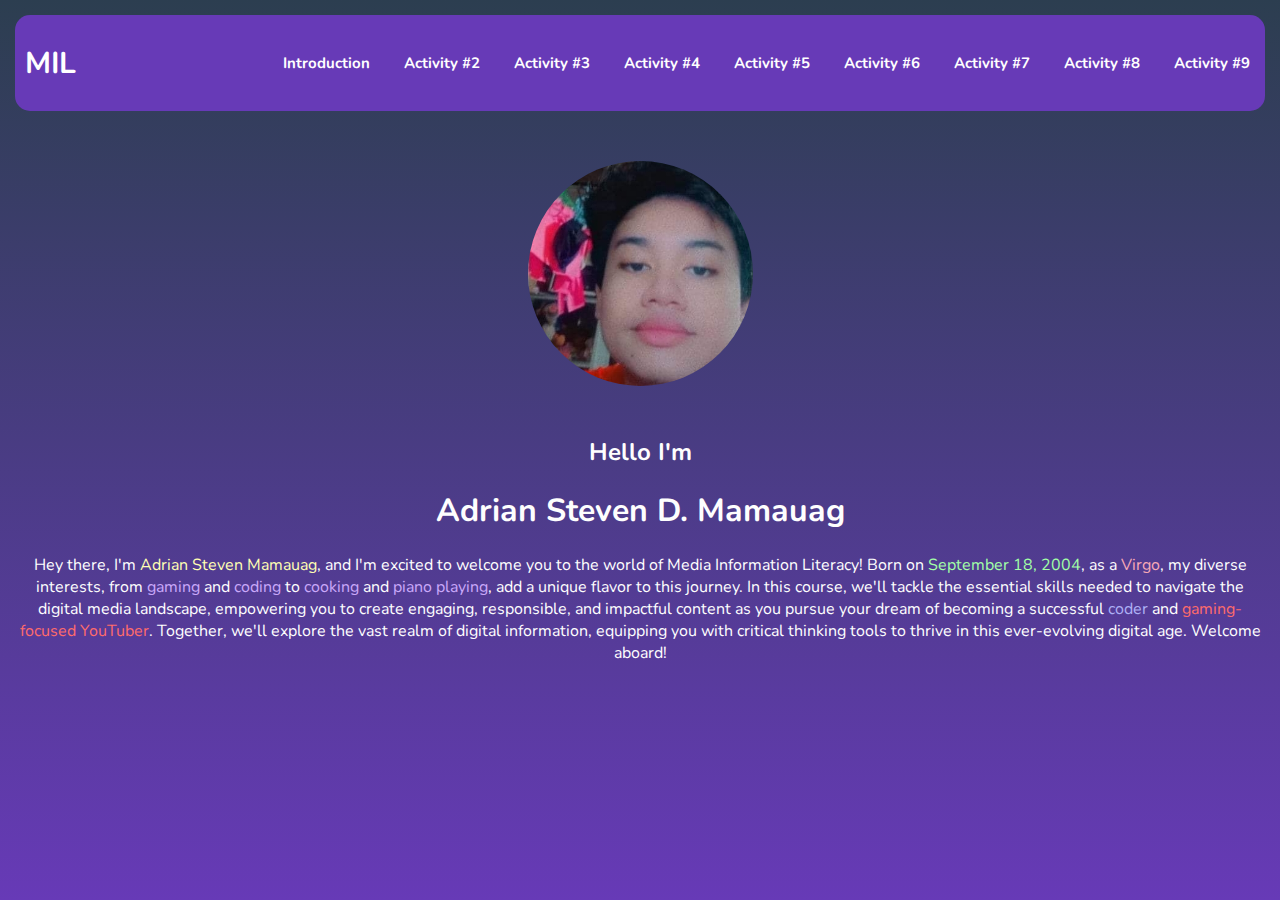
<file: index.html>
<!DOCTYPE html>
<html lang="en-PH">
    <head>
        <meta charset="UTF-8">
        <meta http-equiv="X-UA-Compatible" content="IE=edge">
        <meta name="viewport" content="width=device-width, initial-scale=1.0">
        <meta name="description" content="Explore the world of Media and Information Literacy (MIL) on our blog. Discover valuable insights, tips, and resources to become a savvy consumer and creator of media in the digital age. Join us in promoting critical thinking and responsible information use.">
        <meta name="keywords" content="Media and Information Literacy, MIL blog, digital literacy, critical thinking, media literacy resources, information literacy, media consumption, online media, digital information, responsible information use">
        <meta name="author" content="Adrian_Steven_Mamauag_ICT_4-5">
        <meta name="robots" content="index, follow">
        <meta name="format-detection" content="telephone=no">
        <link rel="preconnect" href="https://fonts.googleapis.com">
        <link rel="preconnect" href="https://fonts.gstatic.com" crossorigin>
        <link href="https://fonts.googleapis.com/css2?family=Montserrat&family=Nunito&family=Khand&family=Manrope&display=swap" rel="stylesheet">    
        <link rel="shortcut icon" type="x-icon" href="assets\imgs\mil_icon.png">
        <title>MIL: Your Path to Media Literacy</title>
        <link rel="stylesheet" href="styles.css">
    </head>
<body>
    <header>
        <h1><a href="index.html" class="logo">MIL</a></h1>
        <nav>
            <ul>
                <li><a href="index.html">Introduction</a></li>
                <li><a href="activity-2.html">Activity #2</a></li>
                <li><a href="activity-3.html">Activity #3</a></li>
                <li><a href="activity-4.html">Activity #4</a></li>
                <li><a href="activity-5.html">Activity #5</a></li>
                <li><a href="activity-6.html">Activity #6</a></li>
                <li><a href="activity-7.html">Activity #7</a></li>
                <li><a href="activity-8.html">Activity #8</a></li>
                <li><a href="activity-9.html">Activity #9</a></li>
            </ul>
        </nav>
    </header>
    <img src="assets\imgs\mamauag.png" alt="Adrian Steven Mamauag" class="profile-image">
    <h2 class="greet">
        Hello I'm
    </h2>
    <h1 class="greet-name">
        Adrian Steven D. Mamauag
    </h1>
    <p class="intro-p">
        Hey there, I'm <span class="misc1">Adrian Steven Mamauag</span>, and I'm excited to welcome you to the world of Media Information Literacy! Born on <span class="misc2">September 18, 2004</span>, as a <span class="misc3">Virgo</span>, my diverse interests, from <span class="misc4">gaming</span class="misc4"> and <span class="misc4">coding</span> to <span class="misc4">cooking</span> and <span class="misc4">piano playing</span>, add a unique flavor to this journey. In this course, we'll tackle the essential skills needed to navigate the digital media landscape, empowering you to create engaging, responsible, and impactful content as you pursue your dream of becoming a successful <span class="misc5">coder</span> and <span class="misc6">gaming-focused YouTuber</span>. Together, we'll explore the vast realm of digital information, equipping you with critical thinking tools to thrive in this ever-evolving digital age. Welcome aboard!
    </p>
    <div class="back-to-top">
        <button id="back-to-top-btn" onclick="scrollToTop()">Back to Top</button>
    </div>
</body>
</html>
</file>
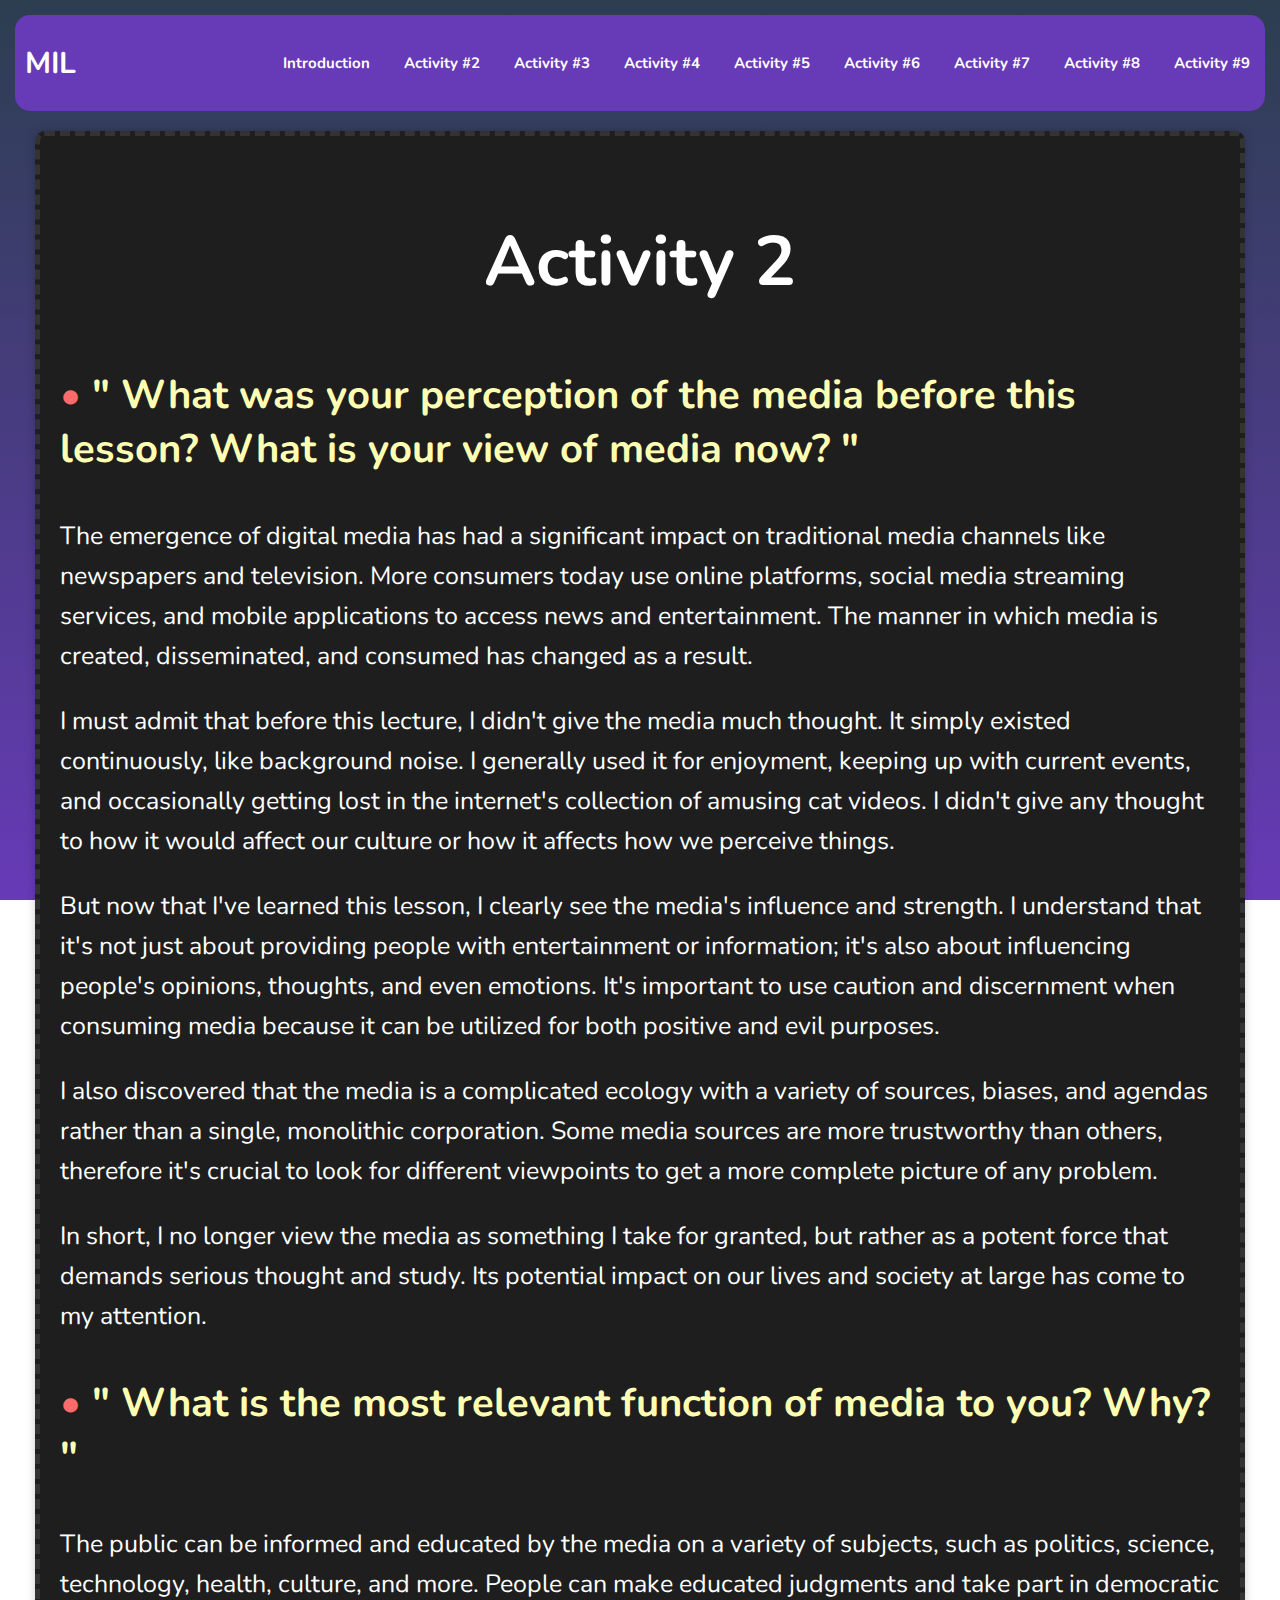
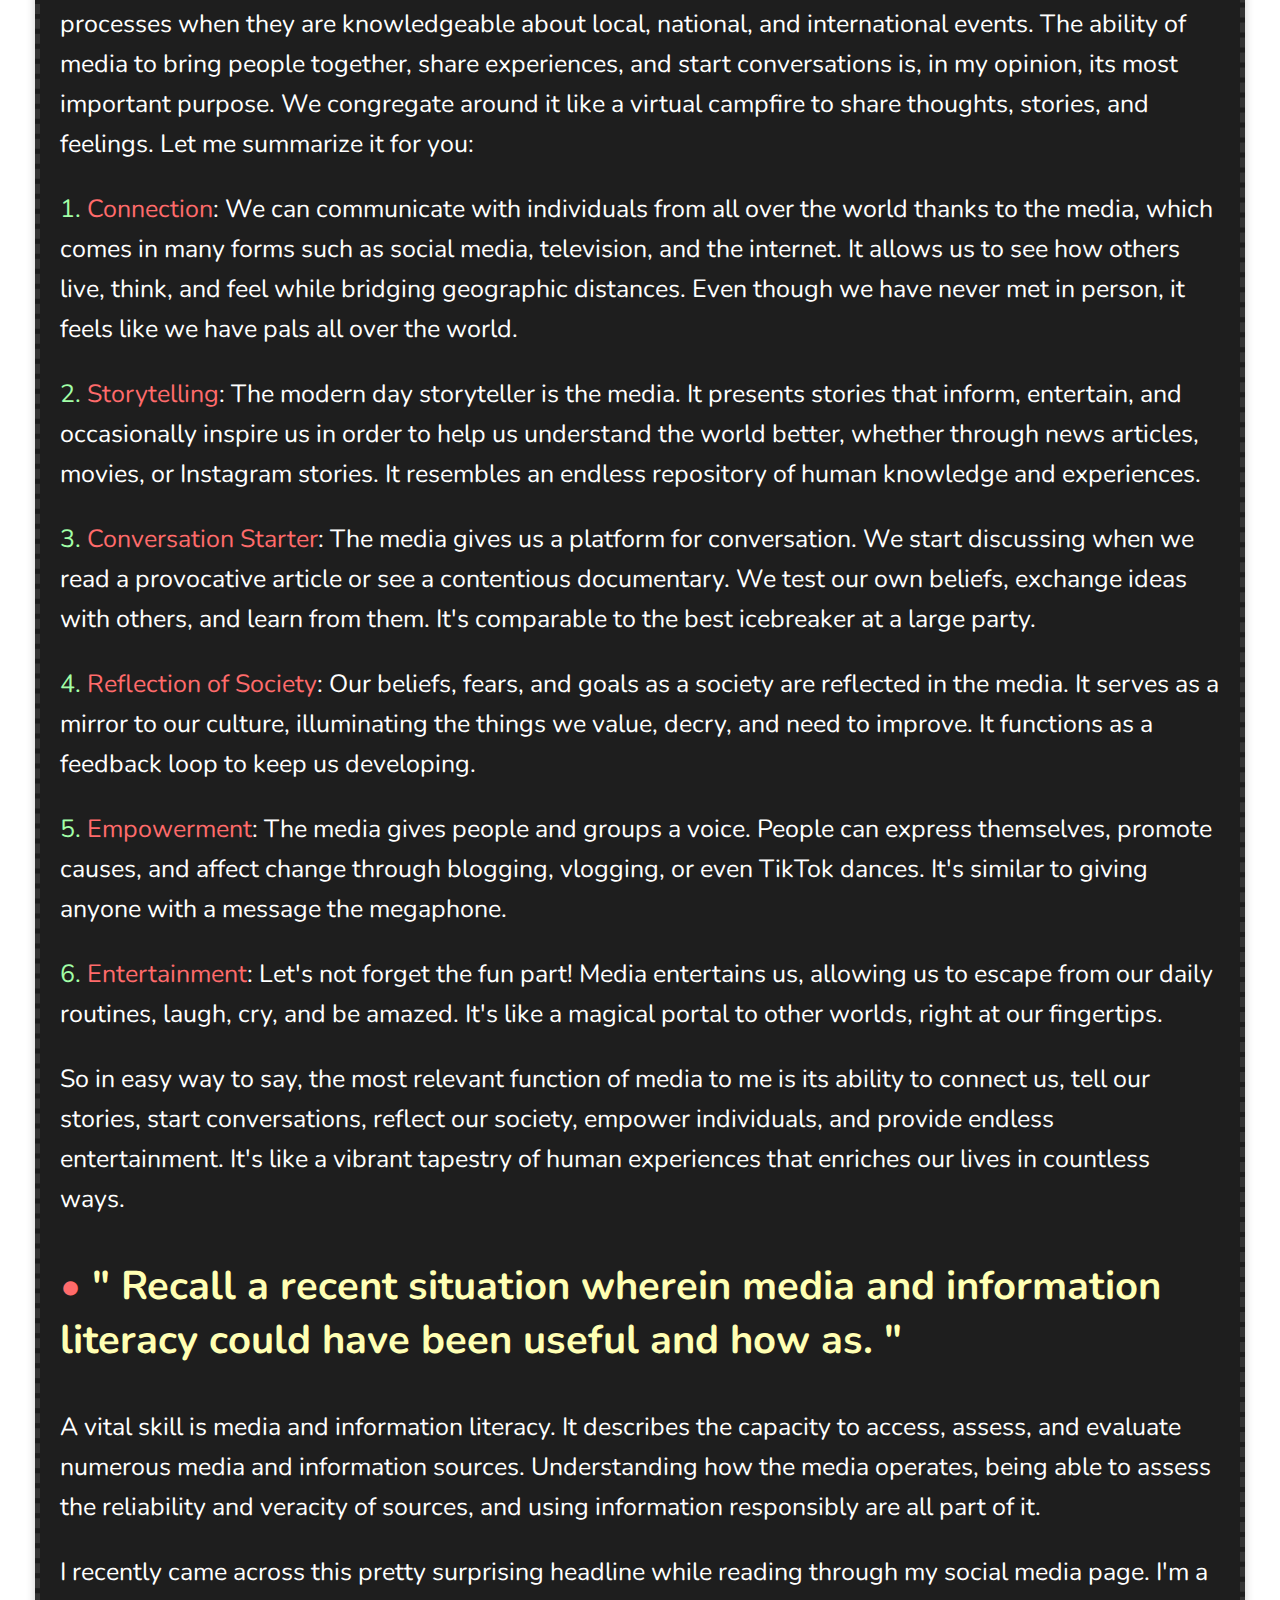
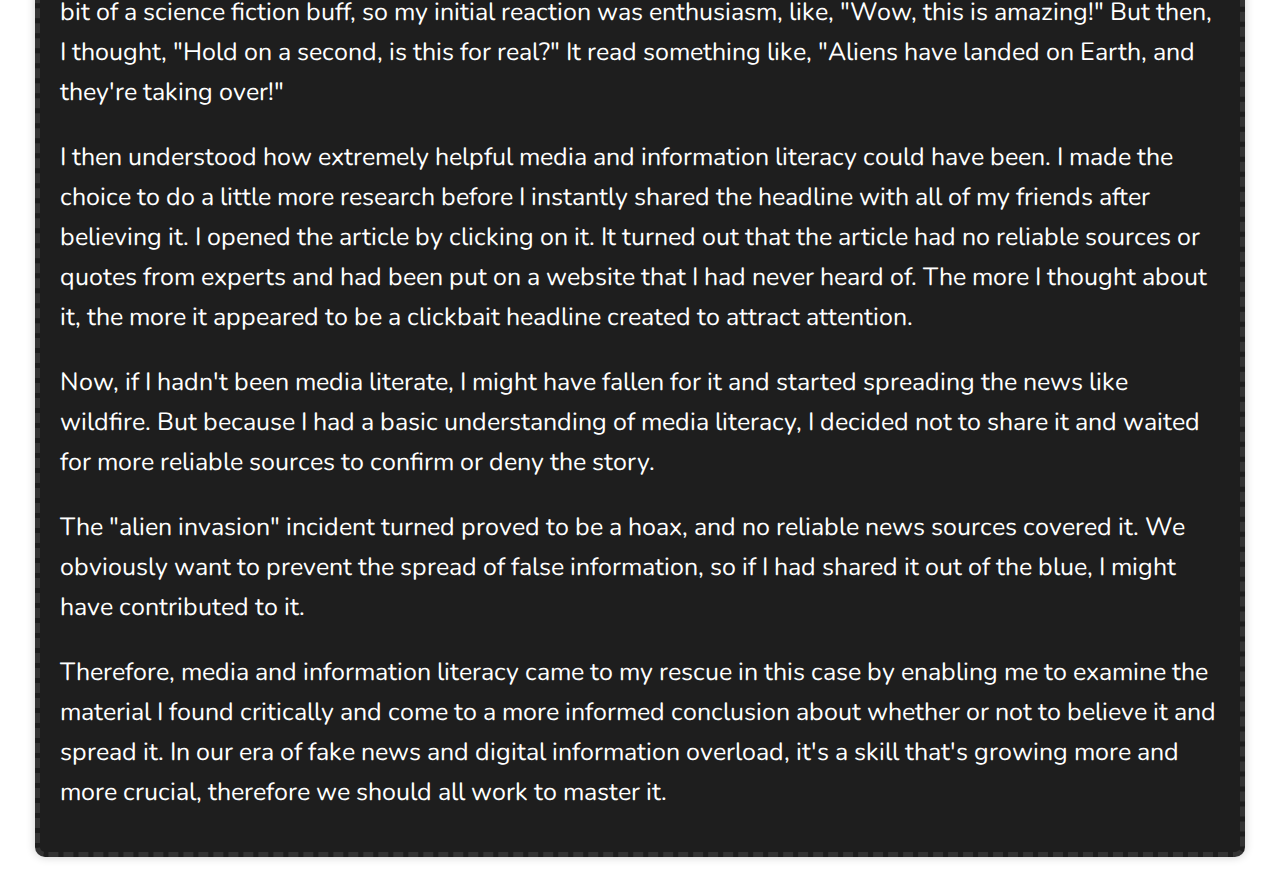
<file: activity-2.html>
<!DOCTYPE html>
<html lang="en-PH">
    <head>
        <meta charset="UTF-8">
        <meta http-equiv="X-UA-Compatible" content="IE=edge">
        <meta name="viewport" content="width=device-width, initial-scale=1.0">
        <meta name="description" content="Explore the world of Media and Information Literacy (MIL) on our blog. Discover valuable insights, tips, and resources to become a savvy consumer and creator of media in the digital age. Join us in promoting critical thinking and responsible information use.">
        <meta name="keywords" content="Media and Information Literacy, MIL blog, digital literacy, critical thinking, media literacy resources, information literacy, media consumption, online media, digital information, responsible information use">
        <meta name="author" content="Adrian_Steven_Mamauag_ICT_4-5">
        <meta name="robots" content="index, follow">
        <meta name="format-detection" content="telephone=no">
        <link rel="preconnect" href="https://fonts.googleapis.com">
        <link rel="preconnect" href="https://fonts.gstatic.com" crossorigin>
        <link href="https://fonts.googleapis.com/css2?family=Montserrat&family=Nunito&family=Khand&family=Manrope&display=swap" rel="stylesheet">    
        <link rel="shortcut icon" type="x-icon" href="assets\imgs\mil_icon.png">
        <title>MIL: Your Path to Media Literacy</title>
        <link rel="stylesheet" href="activity-2.css">
    </head>
<body>
    <header>
        <h1><a href="index.html" class="logo">MIL</a></h1>
        <nav>
            <ul>
                <li><a href="index.html">Introduction</a></li>
                <li><a href="activity-2.html">Activity #2</a></li>
                <li><a href="activity-3.html">Activity #3</a></li>
                <li><a href="activity-4.html">Activity #4</a></li>
                <li><a href="activity-5.html">Activity #5</a></li>
                <li><a href="activity-6.html">Activity #6</a></li>
                <li><a href="activity-7.html">Activity #7</a></li>
                <li><a href="activity-8.html">Activity #8</a></li>
                <li><a href="activity-9.html">Activity #9</a></li>
            </ul>
        </nav>
    </header>
    <div class="activity_2">
        <h2>
            Activity 2
        </h2>
        <h3>
            <span class="misc8">&bull;</span> <span class="misc9">&quot; What was your perception of the media before this lesson? What is your view of media now? &quot;</span>
        </h3>
        <p>
            The emergence of digital media has had a significant impact on traditional media channels like newspapers and television. More consumers today use online platforms, social media streaming services, and mobile applications to access news and entertainment. The manner in which media is created, disseminated, and consumed has changed as a result.
        </p>
        <p>
            I must admit that before this lecture, I didn't give the media much thought. It simply existed continuously, like background noise. I generally used it for enjoyment, keeping up with current events, and occasionally getting lost in the internet's collection of amusing cat videos. I didn't give any thought to how it would affect our culture or how it affects how we perceive things.
        </p>
        <p>
            But now that I've learned this lesson, I clearly see the media's influence and strength. I understand that it's not just about providing people with entertainment or information; it's also about influencing people's opinions, thoughts, and even emotions. It's important to use caution and discernment when consuming media because it can be utilized for both positive and evil purposes.
        </p>
        <p>
            I also discovered that the media is a complicated ecology with a variety of sources, biases, and agendas rather than a single, monolithic corporation. Some media sources are more trustworthy than others, therefore it's crucial to look for different viewpoints to get a more complete picture of any problem.
        </p>
        <p>
            In short, I no longer view the media as something I take for granted, but rather as a potent force that demands serious thought and study. Its potential impact on our lives and society at large has come to my attention.
        </p>
        <!--  -->
        <h3>
            <span class="misc8">&bull;</span> <span class="misc9">&quot; What is the most relevant function of media to you? Why? &quot;</span>
        </h3>
        <p>
            The public can be informed and educated by the media on a variety of subjects, such as politics, science, technology, health, culture, and more. People can make educated judgments and take part in democratic processes when they are knowledgeable about local, national, and international events. The ability of media to bring people together, share experiences, and start conversations is, in my opinion, its most important purpose. We congregate around it like a virtual campfire to share thoughts, stories, and feelings. Let me summarize it for you:
        </p>

        <p>
            <span class="numbering">1.</span> <span class="misc7">Connection</span>: We can communicate with individuals from all over the world thanks to the media, which comes in many forms such as social media, television, and the internet. It allows us to see how others live, think, and feel while bridging geographic distances. Even though we have never met in person, it feels like we have pals all over the world.
        </p>
        <p>
            <span class="numbering">2.</span> <span class="misc7">Storytelling</span>: The modern day storyteller is the media. It presents stories that inform, entertain, and occasionally inspire us in order to help us understand the world better, whether through news articles, movies, or Instagram stories. It resembles an endless repository of human knowledge and experiences.
        </p>
        <p>
            <span class="numbering">3.</span> <span class="misc7">Conversation Starter</span>: The media gives us a platform for conversation. We start discussing when we read a provocative article or see a contentious documentary. We test our own beliefs, exchange ideas with others, and learn from them. It's comparable to the best icebreaker at a large party.
        </p>
        <p>
            <span class="numbering">4.</span> <span class="misc7">Reflection of Society</span>: Our beliefs, fears, and goals as a society are reflected in the media. It serves as a mirror to our culture, illuminating the things we value, decry, and need to improve. It functions as a feedback loop to keep us developing.
        </p>
        <p>
            <span class="numbering">5.</span> <span class="misc7">Empowerment</span>: The media gives people and groups a voice. People can express themselves, promote causes, and affect change through blogging, vlogging, or even TikTok dances. It's similar to giving anyone with a message the megaphone.
        </p>
        <p>
            <span class="numbering">6.</span> <span class="misc7">Entertainment</span>: Let's not forget the fun part! Media entertains us, allowing us to escape from our daily routines, laugh, cry, and be amazed. It's like a magical portal to other worlds, right at our fingertips.
        </p>
        <p>
            So in easy way to say, the most relevant function of media to me is its ability to connect us, tell our stories, start conversations, reflect our society, empower individuals, and provide endless entertainment. It's like a vibrant tapestry of human experiences that enriches our lives in countless ways.
        </p>
        <!--  -->
        <h3>
            <span class="misc8">&bull;</span> <span class="misc9">&quot; Recall a recent situation wherein media and information literacy could have been useful and how as. &quot;</span>
        </h3>
        <p>
            A vital skill is media and information literacy. It describes the capacity to access, assess, and evaluate numerous media and information sources. Understanding how the media operates, being able to assess the reliability and veracity of sources, and using information responsibly are all part of it.
        </p>
        <p>
            I recently came across this pretty surprising headline while reading through my social media page. I'm a bit of a science fiction buff, so my initial reaction was enthusiasm, like, "Wow, this is amazing!" But then, I thought, "Hold on a second, is this for real?" It read something like, "Aliens have landed on Earth, and they're taking over!"
        </p>
        <p>
            I then understood how extremely helpful media and information literacy could have been. I made the choice to do a little more research before I instantly shared the headline with all of my friends after believing it. I opened the article by clicking on it. It turned out that the article had no reliable sources or quotes from experts and had been put on a website that I had never heard of. The more I thought about it, the more it appeared to be a clickbait headline created to attract attention.
        </p>
        <p>
            Now, if I hadn't been media literate, I might have fallen for it and started spreading the news like wildfire. But because I had a basic understanding of media literacy, I decided not to share it and waited for more reliable sources to confirm or deny the story.
        </p>
        <p>
            The "alien invasion" incident turned proved to be a hoax, and no reliable news sources covered it. We obviously want to prevent the spread of false information, so if I had shared it out of the blue, I might have contributed to it.
        </p>
        <p>
            Therefore, media and information literacy came to my rescue in this case by enabling me to examine the material I found critically and come to a more informed conclusion about whether or not to believe it and spread it. In our era of fake news and digital information overload, it's a skill that's growing more and more crucial, therefore we should all work to master it.
        </p>
    </div>
    <div class="back-to-top">
        <button id="back-to-top-btn" onclick="scrollToTop()">Back to Top</button>
    </div>
</body>
</html>
</file>
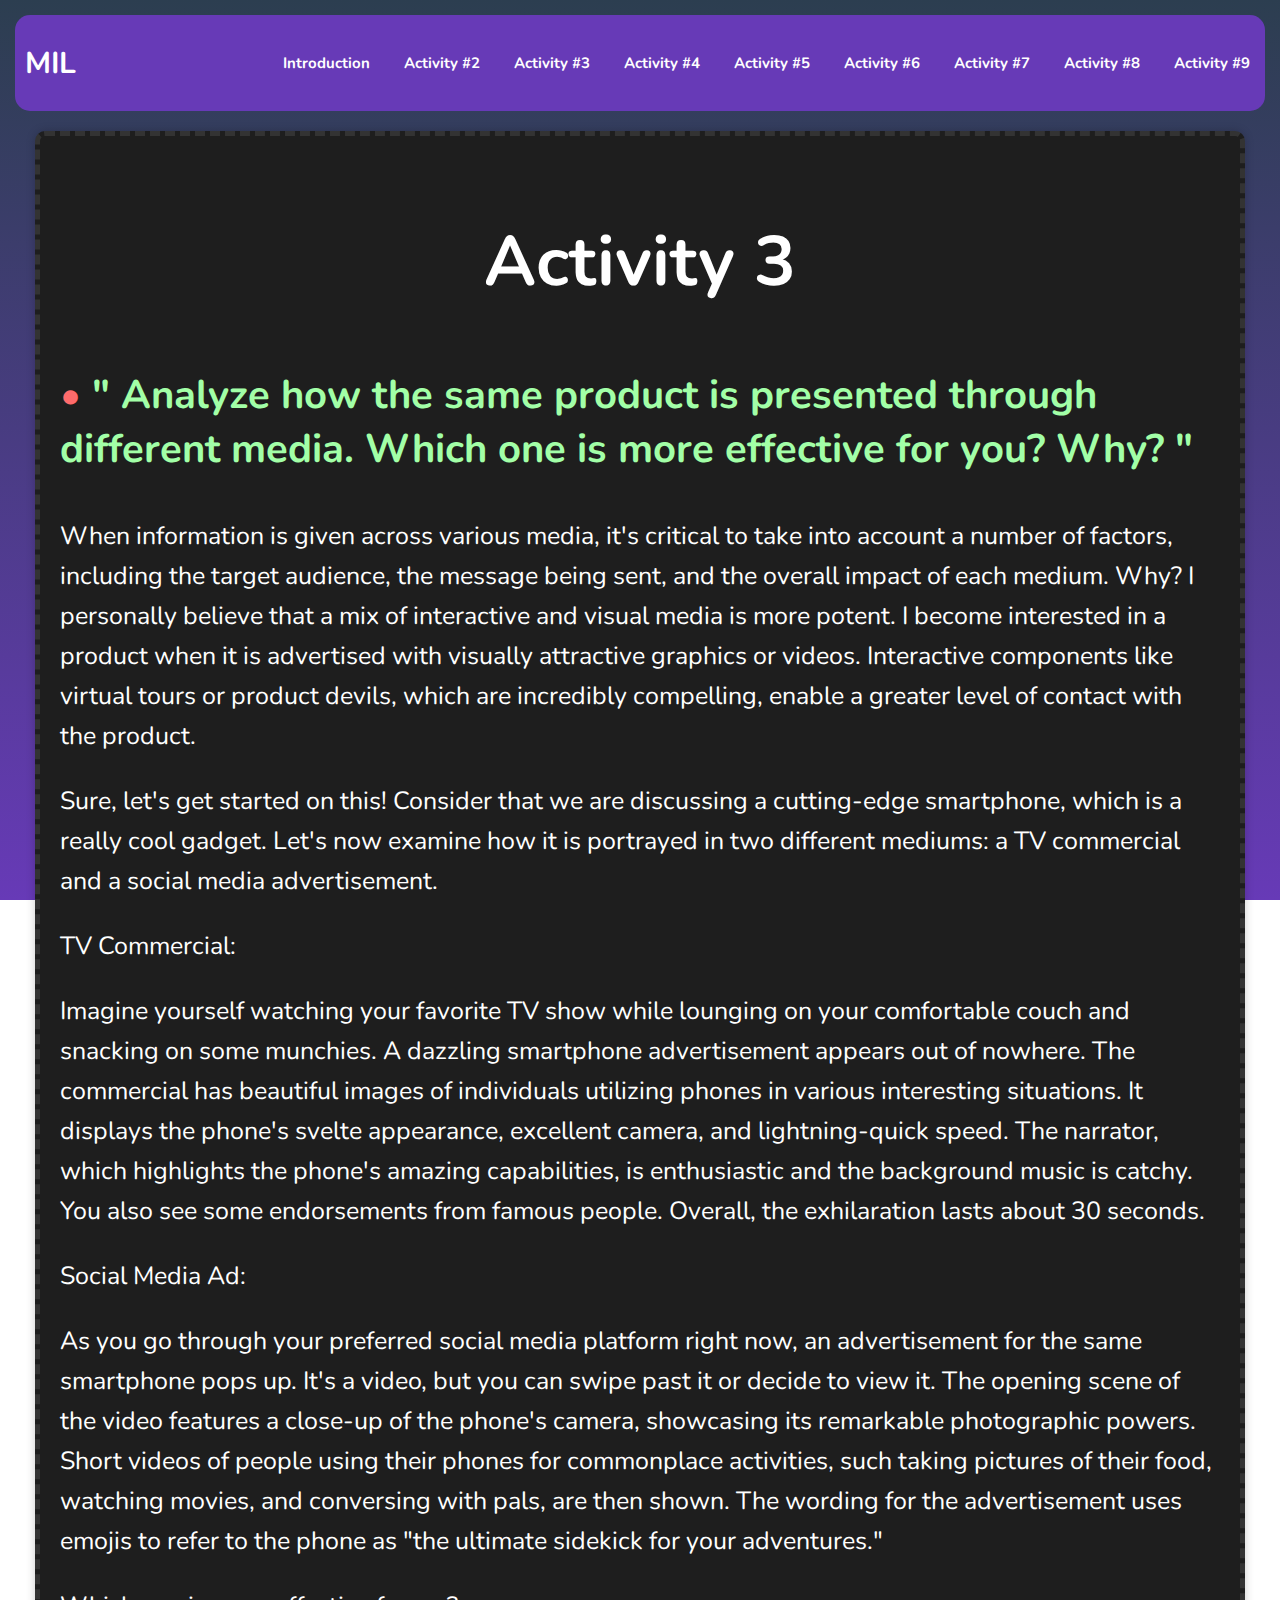
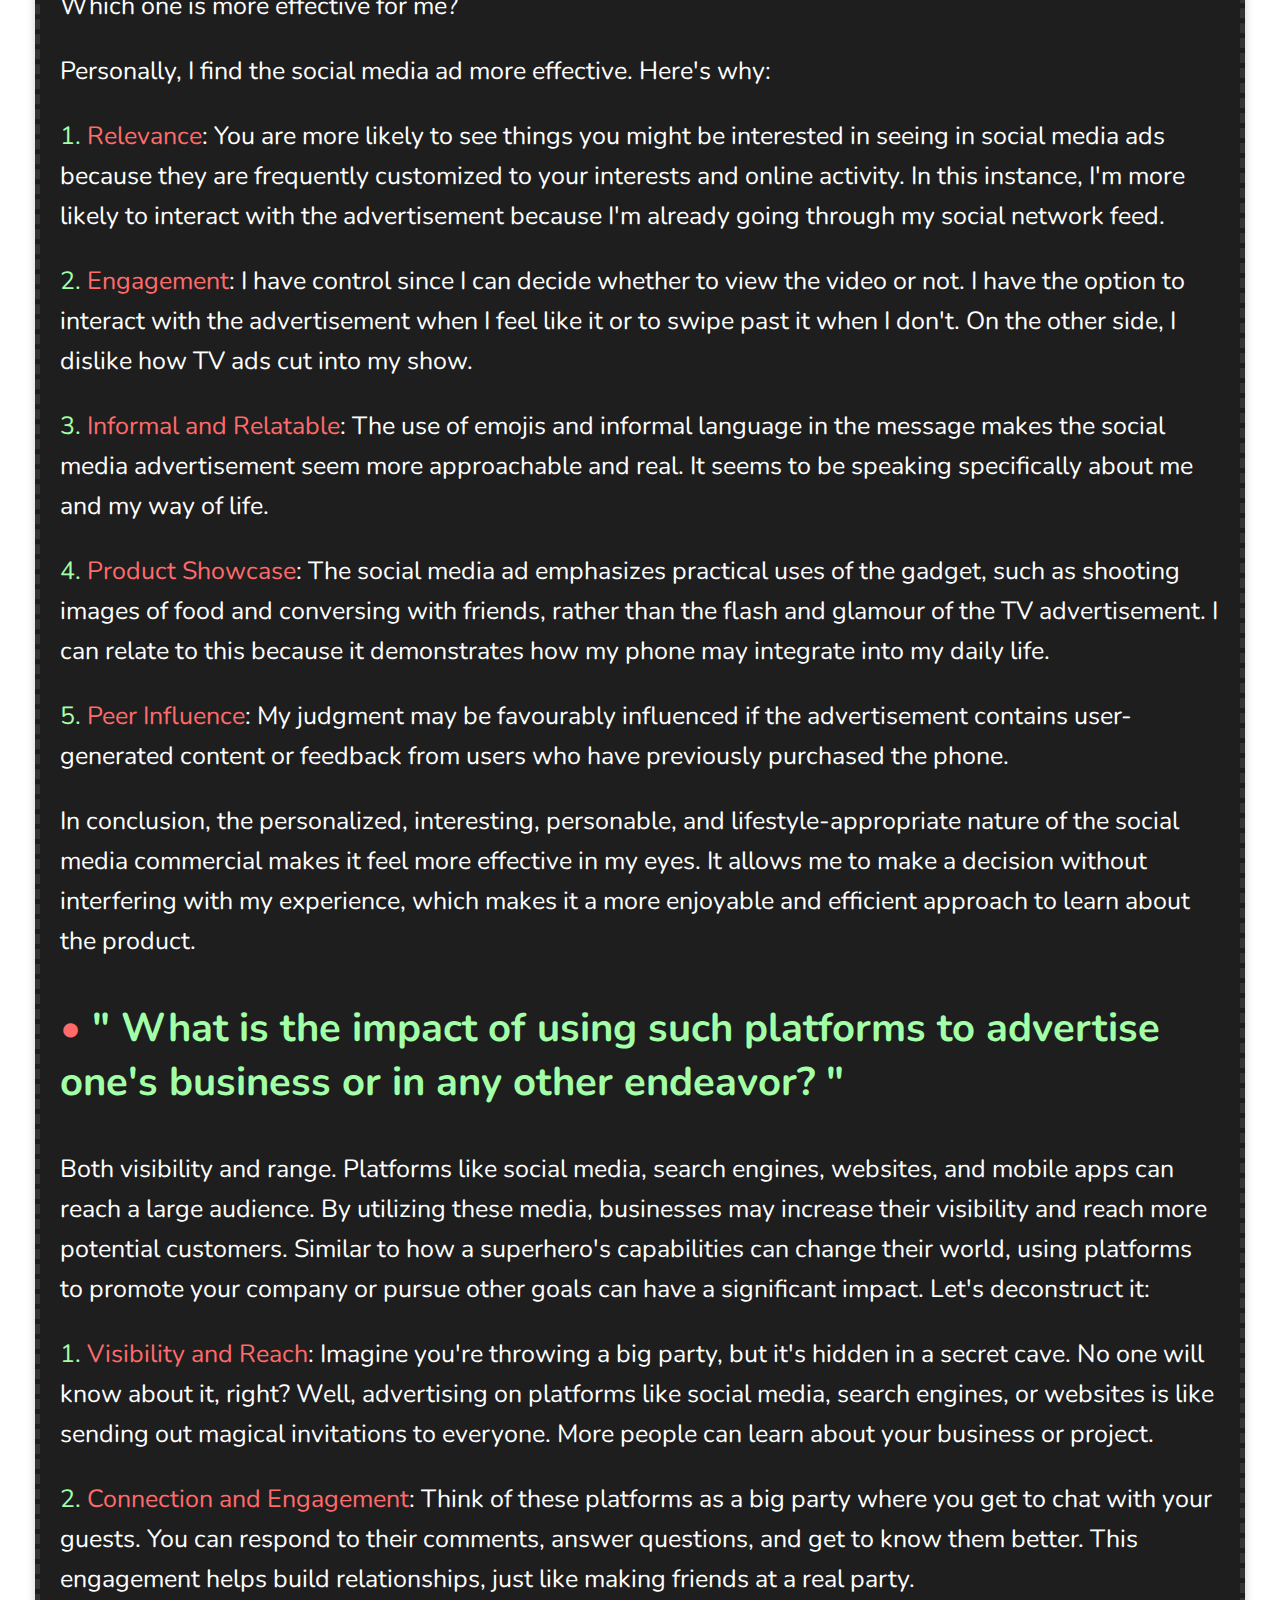
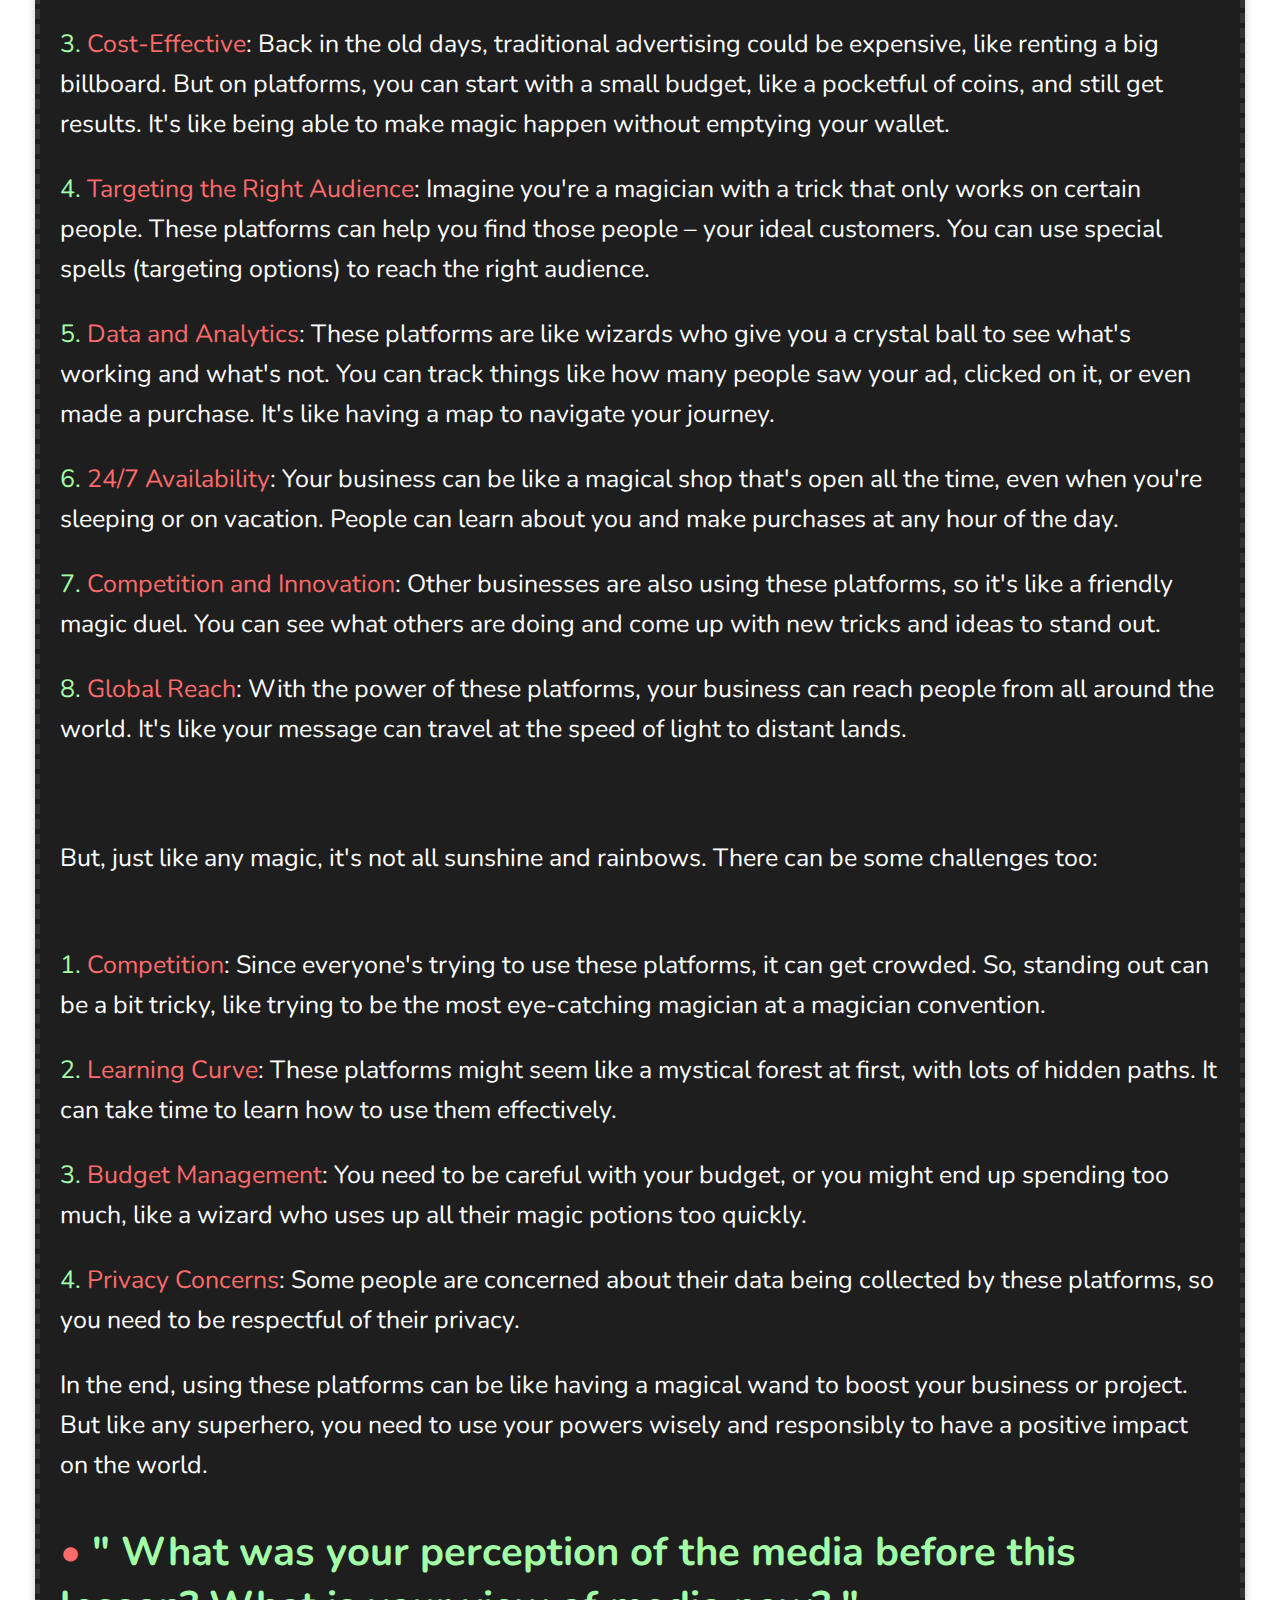
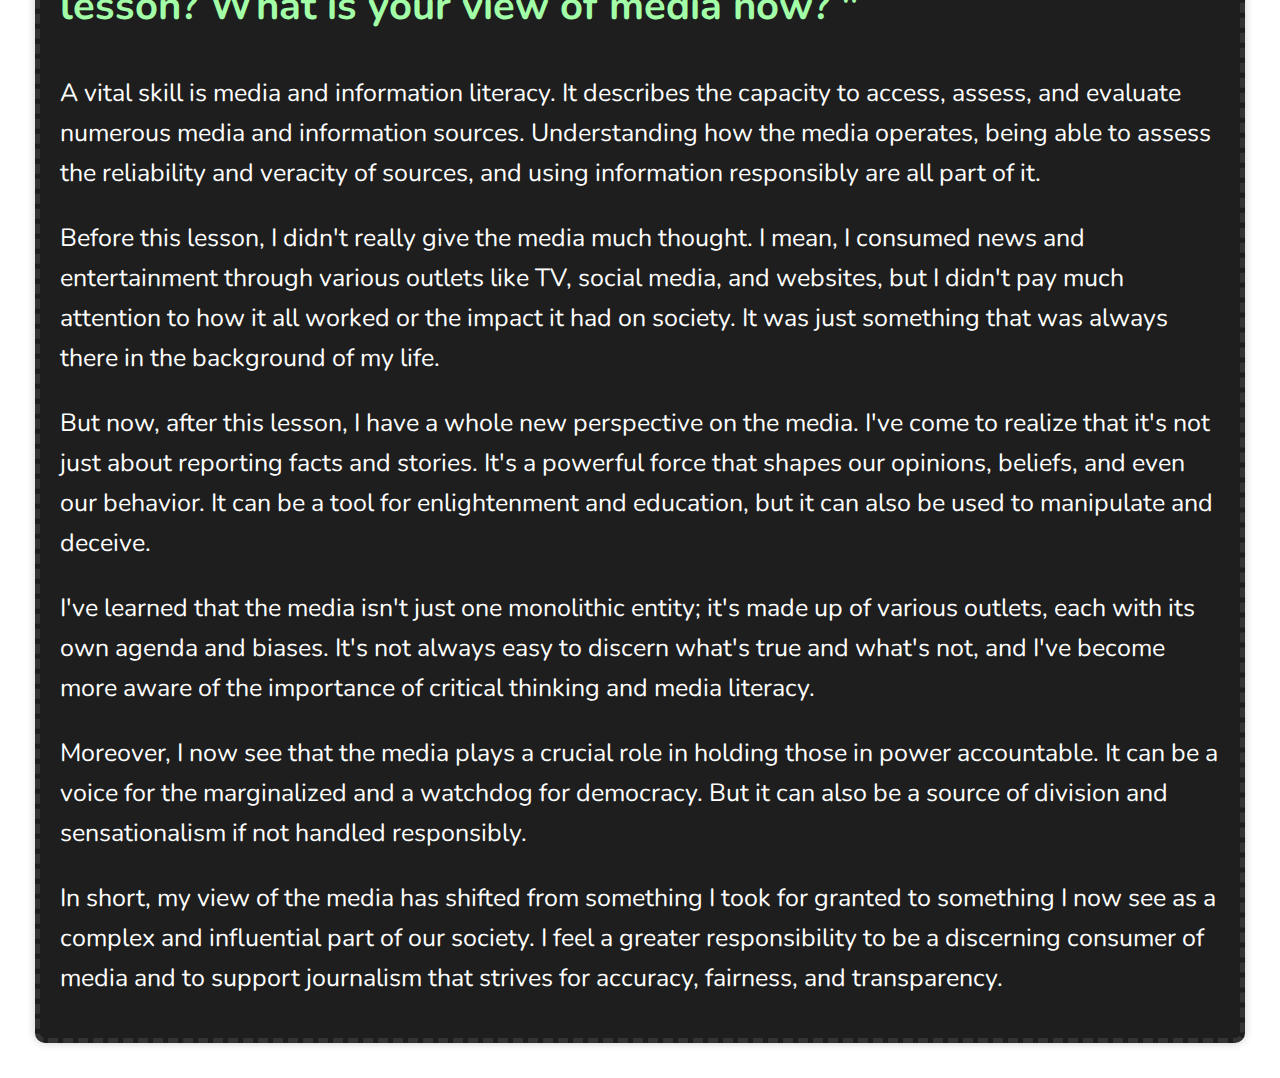
<file: activity-3.html>
<!DOCTYPE html>
<html lang="en-PH">
    <head>
        <meta charset="UTF-8">
        <meta http-equiv="X-UA-Compatible" content="IE=edge">
        <meta name="viewport" content="width=device-width, initial-scale=1.0">
        <meta name="description" content="Explore the world of Media and Information Literacy (MIL) on our blog. Discover valuable insights, tips, and resources to become a savvy consumer and creator of media in the digital age. Join us in promoting critical thinking and responsible information use.">
        <meta name="keywords" content="Media and Information Literacy, MIL blog, digital literacy, critical thinking, media literacy resources, information literacy, media consumption, online media, digital information, responsible information use">
        <meta name="author" content="Adrian_Steven_Mamauag_ICT_4-5">
        <meta name="robots" content="index, follow">
        <meta name="format-detection" content="telephone=no">
        <link rel="preconnect" href="https://fonts.googleapis.com">
        <link rel="preconnect" href="https://fonts.gstatic.com" crossorigin>
        <link href="https://fonts.googleapis.com/css2?family=Montserrat&family=Nunito&family=Khand&family=Manrope&display=swap" rel="stylesheet">    
        <link rel="shortcut icon" type="x-icon" href="assets\imgs\mil_icon.png">
        <title>MIL: Your Path to Media Literacy</title>
        <link rel="stylesheet" href="activity-3.css">
    </head>
<body>
    <header>
        <h1><a href="index.html" class="logo">MIL</a></h1>
        <nav>
            <ul>
                <li><a href="index.html">Introduction</a></li>
                <li><a href="activity-2.html">Activity #2</a></li>
                <li><a href="activity-3.html">Activity #3</a></li>
                <li><a href="activity-4.html">Activity #4</a></li>
                <li><a href="activity-5.html">Activity #5</a></li>
                <li><a href="activity-6.html">Activity #6</a></li>
                <li><a href="activity-7.html">Activity #7</a></li>
                <li><a href="activity-8.html">Activity #8</a></li>
                <li><a href="activity-9.html">Activity #9</a></li>
            </ul>
        </nav>
    </header>
    <div class="activity_3">
        <h2>
            Activity 3
        </h2>
        <h3>
            <span class="misc8">&bull;</span> <span class="misc2">&quot; Analyze how the same product is presented through different media. Which one is more effective for you? Why?  &quot;</span>
        </h3>
        <p>
            When information is given across various media, it's critical to take into account a number of factors, including the target audience, the message being sent, and the overall impact of each medium. Why? I personally believe that a mix of interactive and visual media is more potent. I become interested in a product when it is advertised with visually attractive graphics or videos. Interactive components like virtual tours or product devils, which are incredibly compelling, enable a greater level of contact with the product.
        </p>
        <p>
            Sure, let's get started on this! Consider that we are discussing a cutting-edge smartphone, which is a really cool gadget. Let's now examine how it is portrayed in two different mediums: a TV commercial and a social media advertisement.
        </p>
        <p>
            TV Commercial:
        </p>
        <p>
            Imagine yourself watching your favorite TV show while lounging on your comfortable couch and snacking on some munchies. A dazzling smartphone advertisement appears out of nowhere. The commercial has beautiful images of individuals utilizing phones in various interesting situations. It displays the phone's svelte appearance, excellent camera, and lightning-quick speed. The narrator, which highlights the phone's amazing capabilities, is enthusiastic and the background music is catchy. You also see some endorsements from famous people. Overall, the exhilaration lasts about 30 seconds.
        </p>
        <p>
            Social Media Ad:
        </p>
        <p>
            As you go through your preferred social media platform right now, an advertisement for the same smartphone pops up. It's a video, but you can swipe past it or decide to view it. The opening scene of the video features a close-up of the phone's camera, showcasing its remarkable photographic powers. Short videos of people using their phones for commonplace activities, such taking pictures of their food, watching movies, and conversing with pals, are then shown. The wording for the advertisement uses emojis to refer to the phone as "the ultimate sidekick for your adventures."
        </p>
        <p>
            Which one is more effective for me?
        </p>
        <p>
            Personally, I find the social media ad more effective. Here's why:
        </p>
        <p>
            <span class="numbering">1.</span> <span class="misc7">Relevance</span>: You are more likely to see things you might be interested in seeing in social media ads because they are frequently customized to your interests and online activity. In this instance, I'm more likely to interact with the advertisement because I'm already going through my social network feed.
        </p>
        <p>
            <span class="numbering">2.</span> <span class="misc7">Engagement</span>: I have control since I can decide whether to view the video or not. I have the option to interact with the advertisement when I feel like it or to swipe past it when I don't. On the other side, I dislike how TV ads cut into my show.
        </p>
        <p>
            <span class="numbering">3.</span> <span class="misc7">Informal and Relatable</span>: The use of emojis and informal language in the message makes the social media advertisement seem more approachable and real. It seems to be speaking specifically about me and my way of life.
        </p>
        <p>
            <span class="numbering">4.</span> <span class="misc7">Product Showcase</span>: The social media ad emphasizes practical uses of the gadget, such as shooting images of food and conversing with friends, rather than the flash and glamour of the TV advertisement. I can relate to this because it demonstrates how my phone may integrate into my daily life.
        </p>
        <p>
            <span class="numbering">5.</span> <span class="misc7">Peer Influence</span>: My judgment may be favourably influenced if the advertisement contains user-generated content or feedback from users who have previously purchased the phone.
        </p>
        <p>
            In conclusion, the personalized, interesting, personable, and lifestyle-appropriate nature of the social media commercial makes it feel more effective in my eyes. It allows me to make a decision without interfering with my experience, which makes it a more enjoyable and efficient approach to learn about the product.
        </p>
        <!--  -->
        <h3>
            <span class="misc8">&bull;</span> <span class="misc2">&quot; What is the impact of using such platforms to advertise one's business or in any other endeavor?  &quot;</span>
        </h3>
        <p>
            Both visibility and range. Platforms like social media, search engines, websites, and mobile apps can reach a large audience. By utilizing these media, businesses may increase their visibility and reach more potential customers. Similar to how a superhero's capabilities can change their world, using platforms to promote your company or pursue other goals can have a significant impact. Let's deconstruct it:
        </p>
        <p>
            <span class="numbering">1.</span> <span class="misc7">Visibility and Reach</span>: Imagine you're throwing a big party, but it's hidden in a secret cave. No one will know about it, right? Well, advertising on platforms like social media, search engines, or websites is like sending out magical invitations to everyone. More people can learn about your business or project.
        </p>
        <p>
            <span class="numbering">2.</span> <span class="misc7">Connection and Engagement</span>: Think of these platforms as a big party where you get to chat with your guests. You can respond to their comments, answer questions, and get to know them better. This engagement helps build relationships, just like making friends at a real party.
        </p>
        <p>
            <span class="numbering">3.</span> <span class="misc7">Cost-Effective</span>: Back in the old days, traditional advertising could be expensive, like renting a big billboard. But on platforms, you can start with a small budget, like a pocketful of coins, and still get results. It's like being able to make magic happen without emptying your wallet.
        </p>
        <p>
            <span class="numbering">4.</span> <span class="misc7">Targeting the Right Audience</span>: Imagine you're a magician with a trick that only works on certain people. These platforms can help you find those people &ndash; your ideal customers. You can use special spells (targeting options) to reach the right audience.
        </p>
        <p>
            <span class="numbering">5.</span> <span class="misc7">Data and Analytics</span>: These platforms are like wizards who give you a crystal ball to see what's working and what's not. You can track things like how many people saw your ad, clicked on it, or even made a purchase. It's like having a map to navigate your journey.
        </p>
        <p>
            <span class="numbering">6.</span> <span class="misc7">24/7 Availability</span>: Your business can be like a magical shop that's open all the time, even when you're sleeping or on vacation. People can learn about you and make purchases at any hour of the day.
        </p>
        <p>
            <span class="numbering">7.</span> <span class="misc7">Competition and Innovation</span>: Other businesses are also using these platforms, so it's like a friendly magic duel. You can see what others are doing and come up with new tricks and ideas to stand out.
        </p>
        <p>
            <span class="numbering">8.</span> <span class="misc7">Global Reach</span>: With the power of these platforms, your business can reach people from all around the world. It's like your message can travel at the speed of light to distant lands.
        </p>
        <br><br>
        <p class="comment1">
            But, just like any magic, it's not all sunshine and rainbows. There can be some challenges too:
        </p>
        <br>
        <p>
            <span class="numbering">1.</span> <span class="misc7">Competition</span>: Since everyone's trying to use these platforms, it can get crowded. So, standing out can be a bit tricky, like trying to be the most eye-catching magician at a magician convention.
        </p>
        <p>
            <span class="numbering">2.</span> <span class="misc7">Learning Curve</span>: These platforms might seem like a mystical forest at first, with lots of hidden paths. It can take time to learn how to use them effectively.
        </p>
        <p>
            <span class="numbering">3.</span> <span class="misc7">Budget Management</span>: You need to be careful with your budget, or you might end up spending too much, like a wizard who uses up all their magic potions too quickly.
        </p>
        <p>
            <span class="numbering">4.</span> <span class="misc7">Privacy Concerns</span>: Some people are concerned about their data being collected by these platforms, so you need to be respectful of their privacy.
        </p>
        <p>
            In the end, using these platforms can be like having a magical wand to boost your business or project. But like any superhero, you need to use your powers wisely and responsibly to have a positive impact on the world.
        </p>
        <!--  -->
        <h3>
            <span class="misc8">&bull;</span> <span class="misc2">&quot; What was your perception of the media before this lesson? What is your view of media now? &quot;</span>
        </h3>
        <p>
            A vital skill is media and information literacy. It describes the capacity to access, assess, and evaluate numerous media and information sources. Understanding how the media operates, being able to assess the reliability and veracity of sources, and using information responsibly are all part of it.
        </p>
        <p>
            Before this lesson, I didn't really give the media much thought. I mean, I consumed news and entertainment through various outlets like TV, social media, and websites, but I didn't pay much attention to how it all worked or the impact it had on society. It was just something that was always there in the background of my life.
        </p>
        <p>
            But now, after this lesson, I have a whole new perspective on the media. I've come to realize that it's not just about reporting facts and stories. It's a powerful force that shapes our opinions, beliefs, and even our behavior. It can be a tool for enlightenment and education, but it can also be used to manipulate and deceive.
        </p>
        <p>
            I've learned that the media isn't just one monolithic entity; it's made up of various outlets, each with its own agenda and biases. It's not always easy to discern what's true and what's not, and I've become more aware of the importance of critical thinking and media literacy.
        </p>
        <p>
            Moreover, I now see that the media plays a crucial role in holding those in power accountable. It can be a voice for the marginalized and a watchdog for democracy. But it can also be a source of division and sensationalism if not handled responsibly.
        </p>
        <p>
            In short, my view of the media has shifted from something I took for granted to something I now see as a complex and influential part of our society. I feel a greater responsibility to be a discerning consumer of media and to support journalism that strives for accuracy, fairness, and transparency.
        </p>
    </div>
    <div class="back-to-top">
        <button id="back-to-top-btn" onclick="scrollToTop()">Back to Top</button>
    </div>
</body>
</html>
</file>
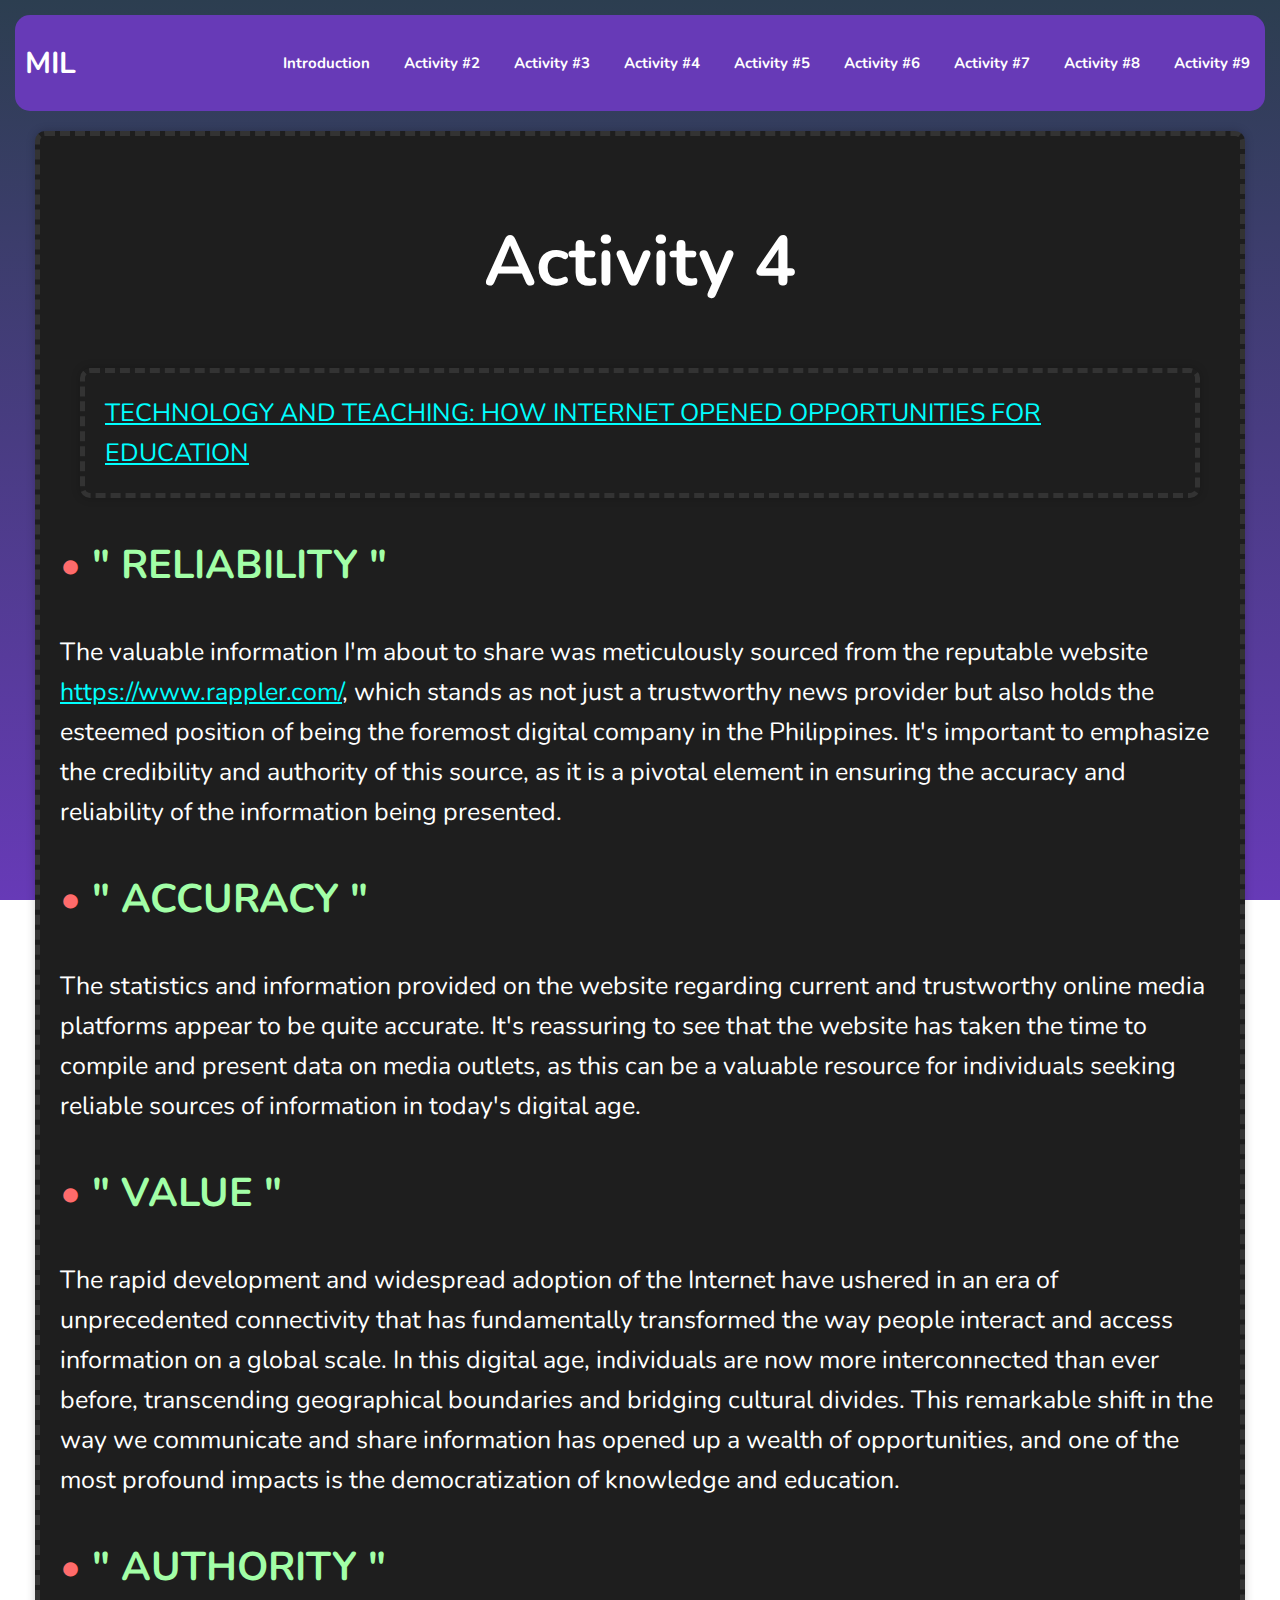
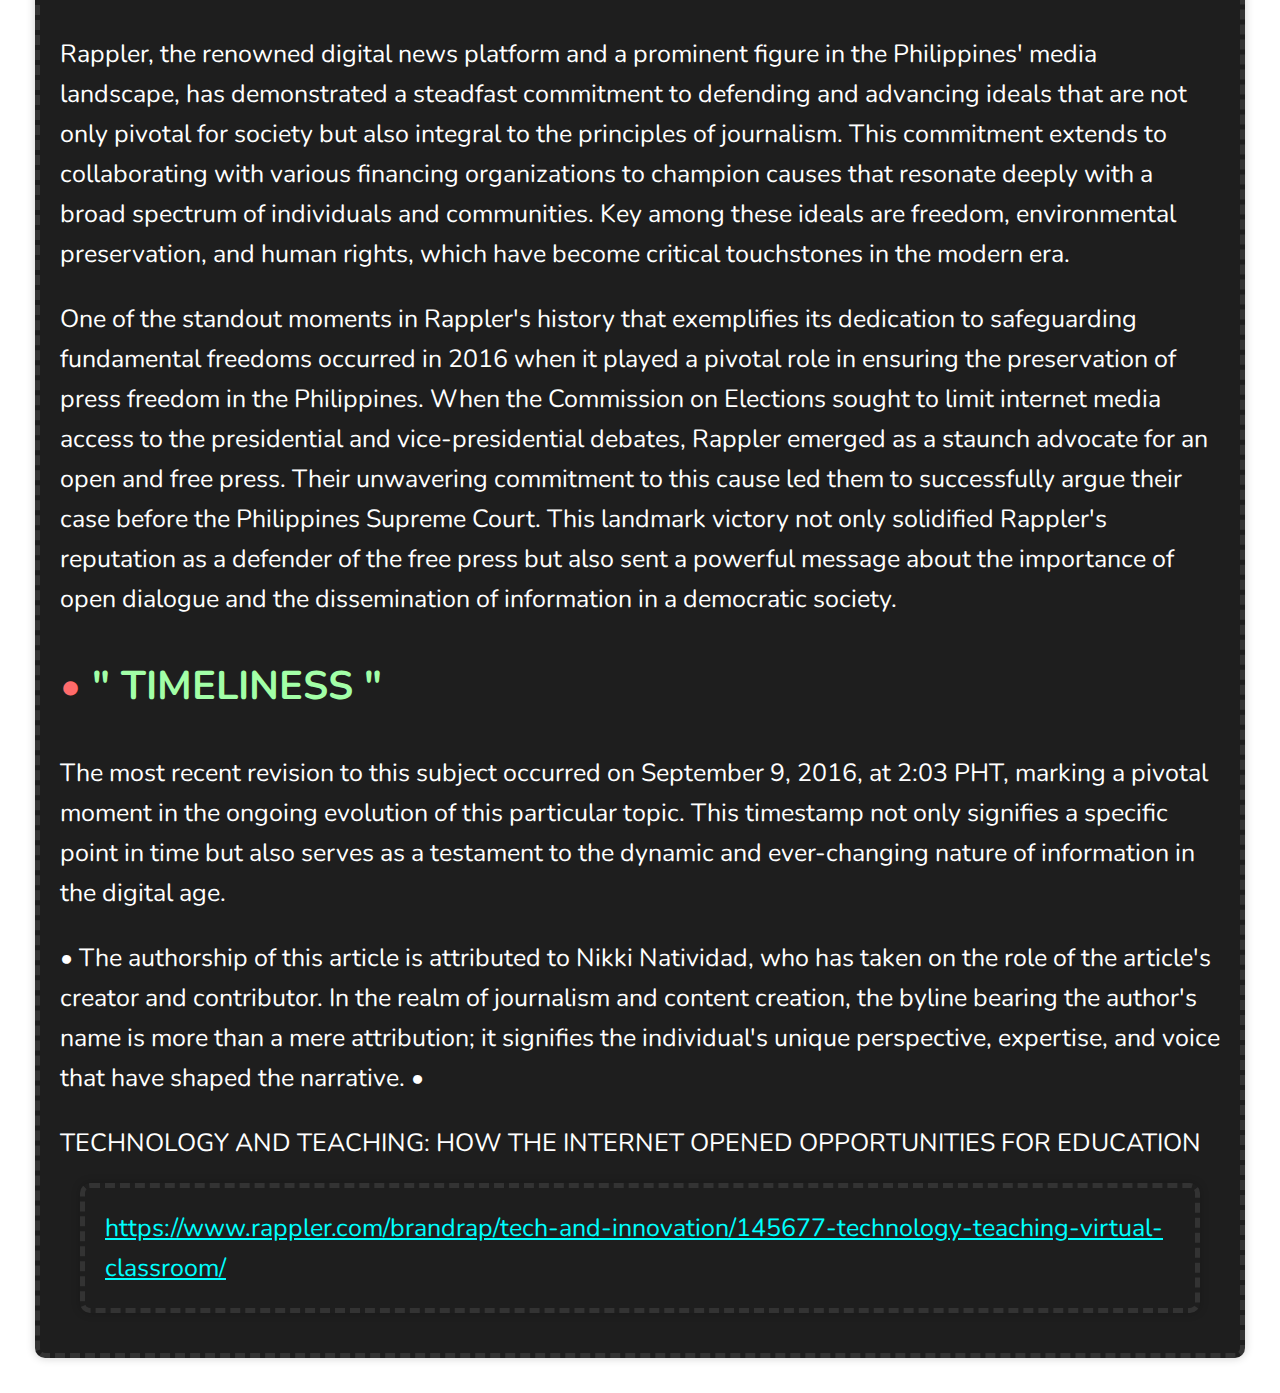
<file: activity-4.html>
<!DOCTYPE html>
<html lang="en-PH">
    <head>
        <meta charset="UTF-8">
        <meta http-equiv="X-UA-Compatible" content="IE=edge">
        <meta name="viewport" content="width=device-width, initial-scale=1.0">
        <meta name="description" content="Explore the world of Media and Information Literacy (MIL) on our blog. Discover valuable insights, tips, and resources to become a savvy consumer and creator of media in the digital age. Join us in promoting critical thinking and responsible information use.">
        <meta name="keywords" content="Media and Information Literacy, MIL blog, digital literacy, critical thinking, media literacy resources, information literacy, media consumption, online media, digital information, responsible information use">
        <meta name="author" content="Adrian_Steven_Mamauag_ICT_4-5">
        <meta name="robots" content="index, follow">
        <meta name="format-detection" content="telephone=no">
        <link rel="preconnect" href="https://fonts.googleapis.com">
        <link rel="preconnect" href="https://fonts.gstatic.com" crossorigin>
        <link href="https://fonts.googleapis.com/css2?family=Montserrat&family=Nunito&family=Khand&family=Manrope&display=swap" rel="stylesheet">    
        <link rel="shortcut icon" type="x-icon" href="assets\imgs\mil_icon.png">
        <title>MIL: Your Path to Media Literacy</title>
        <link rel="stylesheet" href="activity-4.css">
    </head>
<body>
    <header>
        <h1><a href="index.html" class="logo">MIL</a></h1>
        <nav>
            <ul>
                <li><a href="index.html">Introduction</a></li>
                <li><a href="activity-2.html">Activity #2</a></li>
                <li><a href="activity-3.html">Activity #3</a></li>
                <li><a href="activity-4.html">Activity #4</a></li>
                <li><a href="activity-5.html">Activity #5</a></li>
                <li><a href="activity-6.html">Activity #6</a></li>
                <li><a href="activity-7.html">Activity #7</a></li>
                <li><a href="activity-8.html">Activity #8</a></li>
                <li><a href="activity-9.html">Activity #9</a></li>
            </ul>
        </nav>
    </header>
    <div id="activity_4" class="activity_4">
        <h2>
            Activity 4
        </h2>
        <p class="activity_4">
            <a href="https://www.rappler.com/brandrap/tech-and-innovation/145677-technology-teaching-virtual-classroom/" target="_blank" rel="noopener noreferrer">TECHNOLOGY AND TEACHING: HOW INTERNET OPENED OPPORTUNITIES FOR EDUCATION</a>
        </p>
        <h3>
            <span class="misc8">&bull;</span> <span class="misc2">&quot; RELIABILITY &quot;</span>
        </h3>
        <p>
            The valuable information I'm about to share was meticulously sourced from the reputable website <a href="https://www.rappler.com/" target="_blank" rel="noopener noreferrer">https://www.rappler.com/</a>, which stands as not just a trustworthy news provider but also holds the esteemed position of being the foremost digital company in the Philippines. It's important to emphasize the credibility and authority of this source, as it is a pivotal element in ensuring the accuracy and reliability of the information being presented.
        </p>
        <h3>
            <span class="misc8">&bull;</span> <span class="misc2">&quot; ACCURACY &quot;</span>
        </h3>
        <p>
            The statistics and information provided on the website regarding current and trustworthy online media platforms appear to be quite accurate. It's reassuring to see that the website has taken the time to compile and present data on media outlets, as this can be a valuable resource for individuals seeking reliable sources of information in today's digital age.
        </p>
        <h3>
            <span class="misc8">&bull;</span> <span class="misc2">&quot; VALUE &quot;</span>
        </h3>
        <p>
            The rapid development and widespread adoption of the Internet have ushered in an era of unprecedented connectivity that has fundamentally transformed the way people interact and access information on a global scale. In this digital age, individuals are now more interconnected than ever before, transcending geographical boundaries and bridging cultural divides. This remarkable shift in the way we communicate and share information has opened up a wealth of opportunities, and one of the most profound impacts is the democratization of knowledge and education.
        </p>
        <h3>
            <span class="misc8">&bull;</span> <span class="misc2">&quot; AUTHORITY &quot;</span>
        </h3>
        <p>
            Rappler, the renowned digital news platform and a prominent figure in the Philippines' media landscape, has demonstrated a steadfast commitment to defending and advancing ideals that are not only pivotal for society but also integral to the principles of journalism. This commitment extends to collaborating with various financing organizations to champion causes that resonate deeply with a broad spectrum of individuals and communities. Key among these ideals are freedom, environmental preservation, and human rights, which have become critical touchstones in the modern era.
        </p>
        <p>
            One of the standout moments in Rappler's history that exemplifies its dedication to safeguarding fundamental freedoms occurred in 2016 when it played a pivotal role in ensuring the preservation of press freedom in the Philippines. When the Commission on Elections sought to limit internet media access to the presidential and vice-presidential debates, Rappler emerged as a staunch advocate for an open and free press. Their unwavering commitment to this cause led them to successfully argue their case before the Philippines Supreme Court. This landmark victory not only solidified Rappler's reputation as a defender of the free press but also sent a powerful message about the importance of open dialogue and the dissemination of information in a democratic society.
        </p>
        
        <h3>
            <span class="misc8">&bull;</span> <span class="misc2">&quot; TIMELINESS &quot;</span>
        </h3>
        <p>
            The most recent revision to this subject occurred on September 9, 2016, at 2:03 PHT, marking a pivotal moment in the ongoing evolution of this particular topic. This timestamp not only signifies a specific point in time but also serves as a testament to the dynamic and ever-changing nature of information in the digital age.
        </p>
        <p>
            &bull; The authorship of this article is attributed to Nikki Natividad, who has taken on the role of the article's creator and contributor. In the realm of journalism and content creation, the byline bearing the author's name is more than a mere attribution; it signifies the individual's unique perspective, expertise, and voice that have shaped the narrative. &bull;
        </p>
        <p>
            TECHNOLOGY AND TEACHING: HOW THE INTERNET OPENED OPPORTUNITIES FOR EDUCATION
        </p>
        <p class="activity_4">
            <a href="https://www.rappler.com/brandrap/tech-and-innovation/145677-technology-teaching-virtual-classroom/" target="_blank" rel="noopener noreferrer">https://www.rappler.com/brandrap/tech-and-innovation/145677-technology-teaching-virtual-classroom/</a>
        </p>
    </div>
    <div class="back-to-top">
        <button id="back-to-top-btn" onclick="scrollToTop()">Back to Top</button>
    </div>
</body>
</html>
</file>
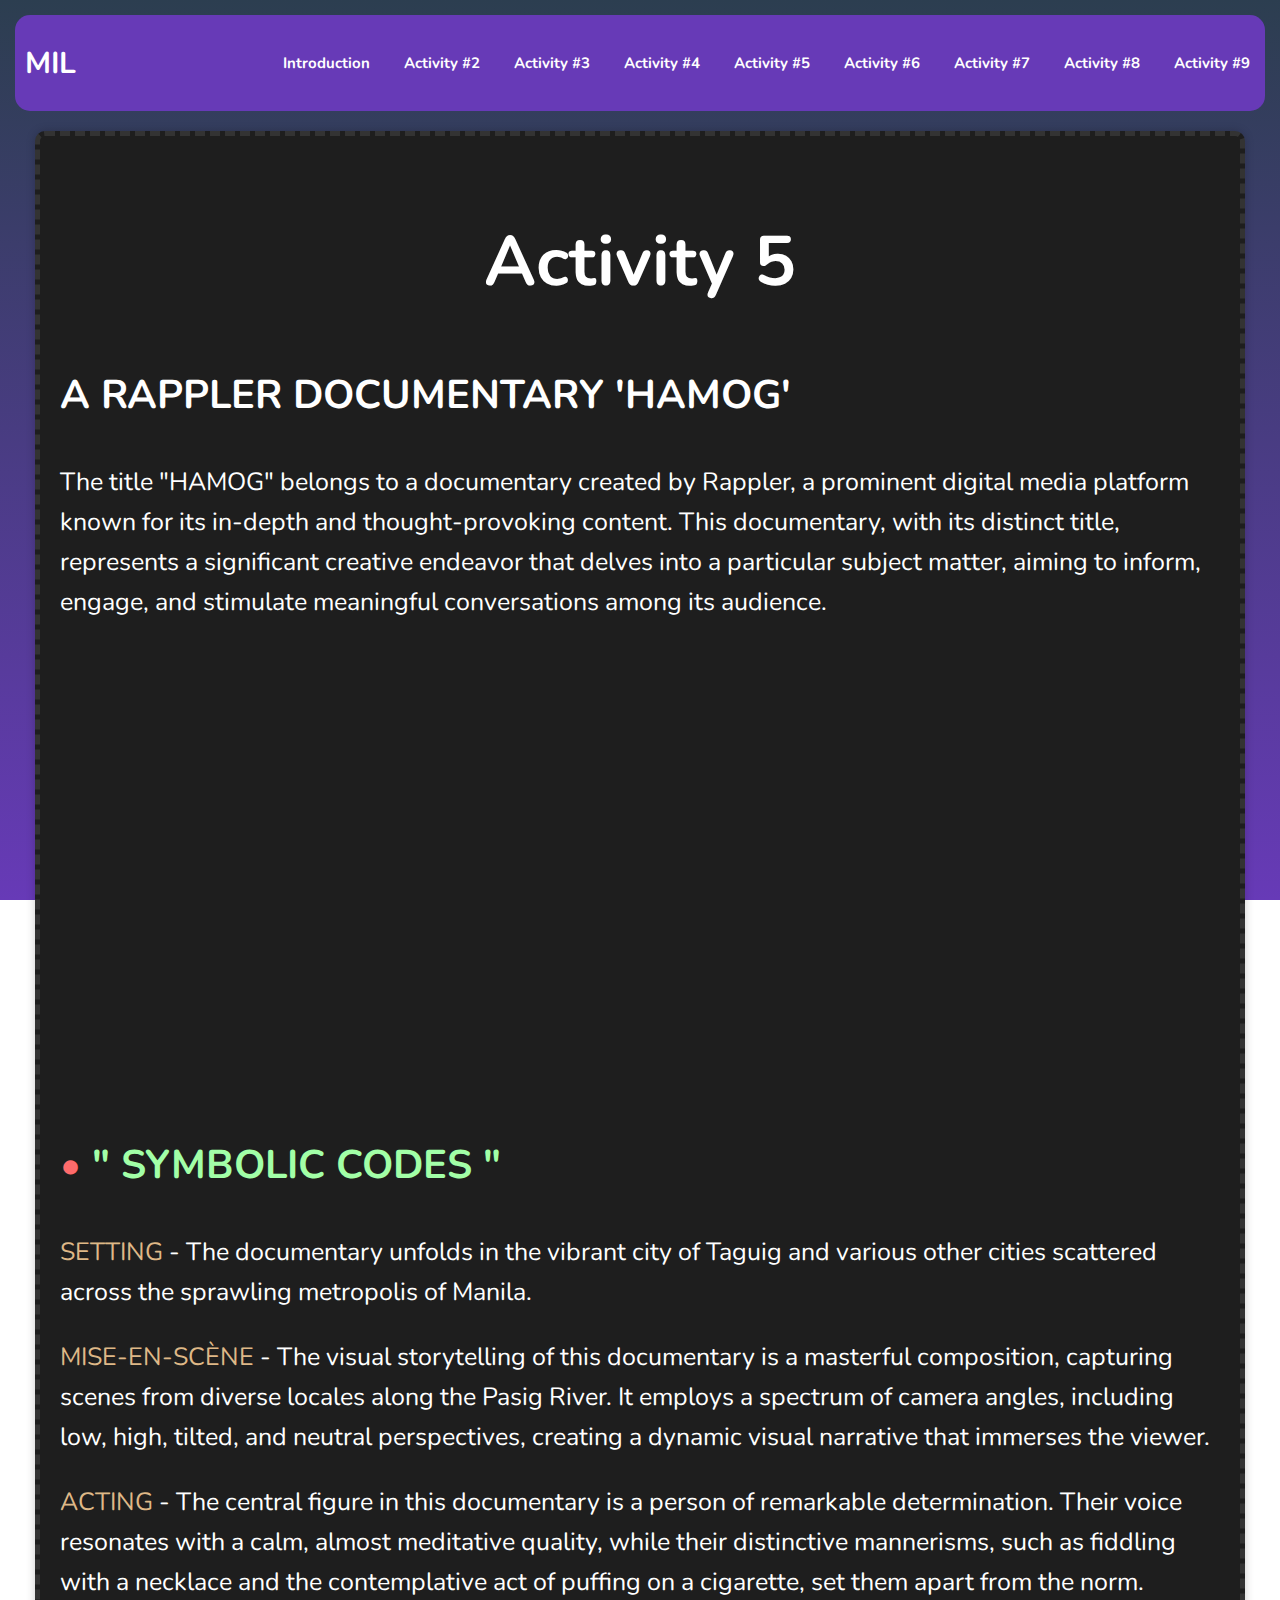
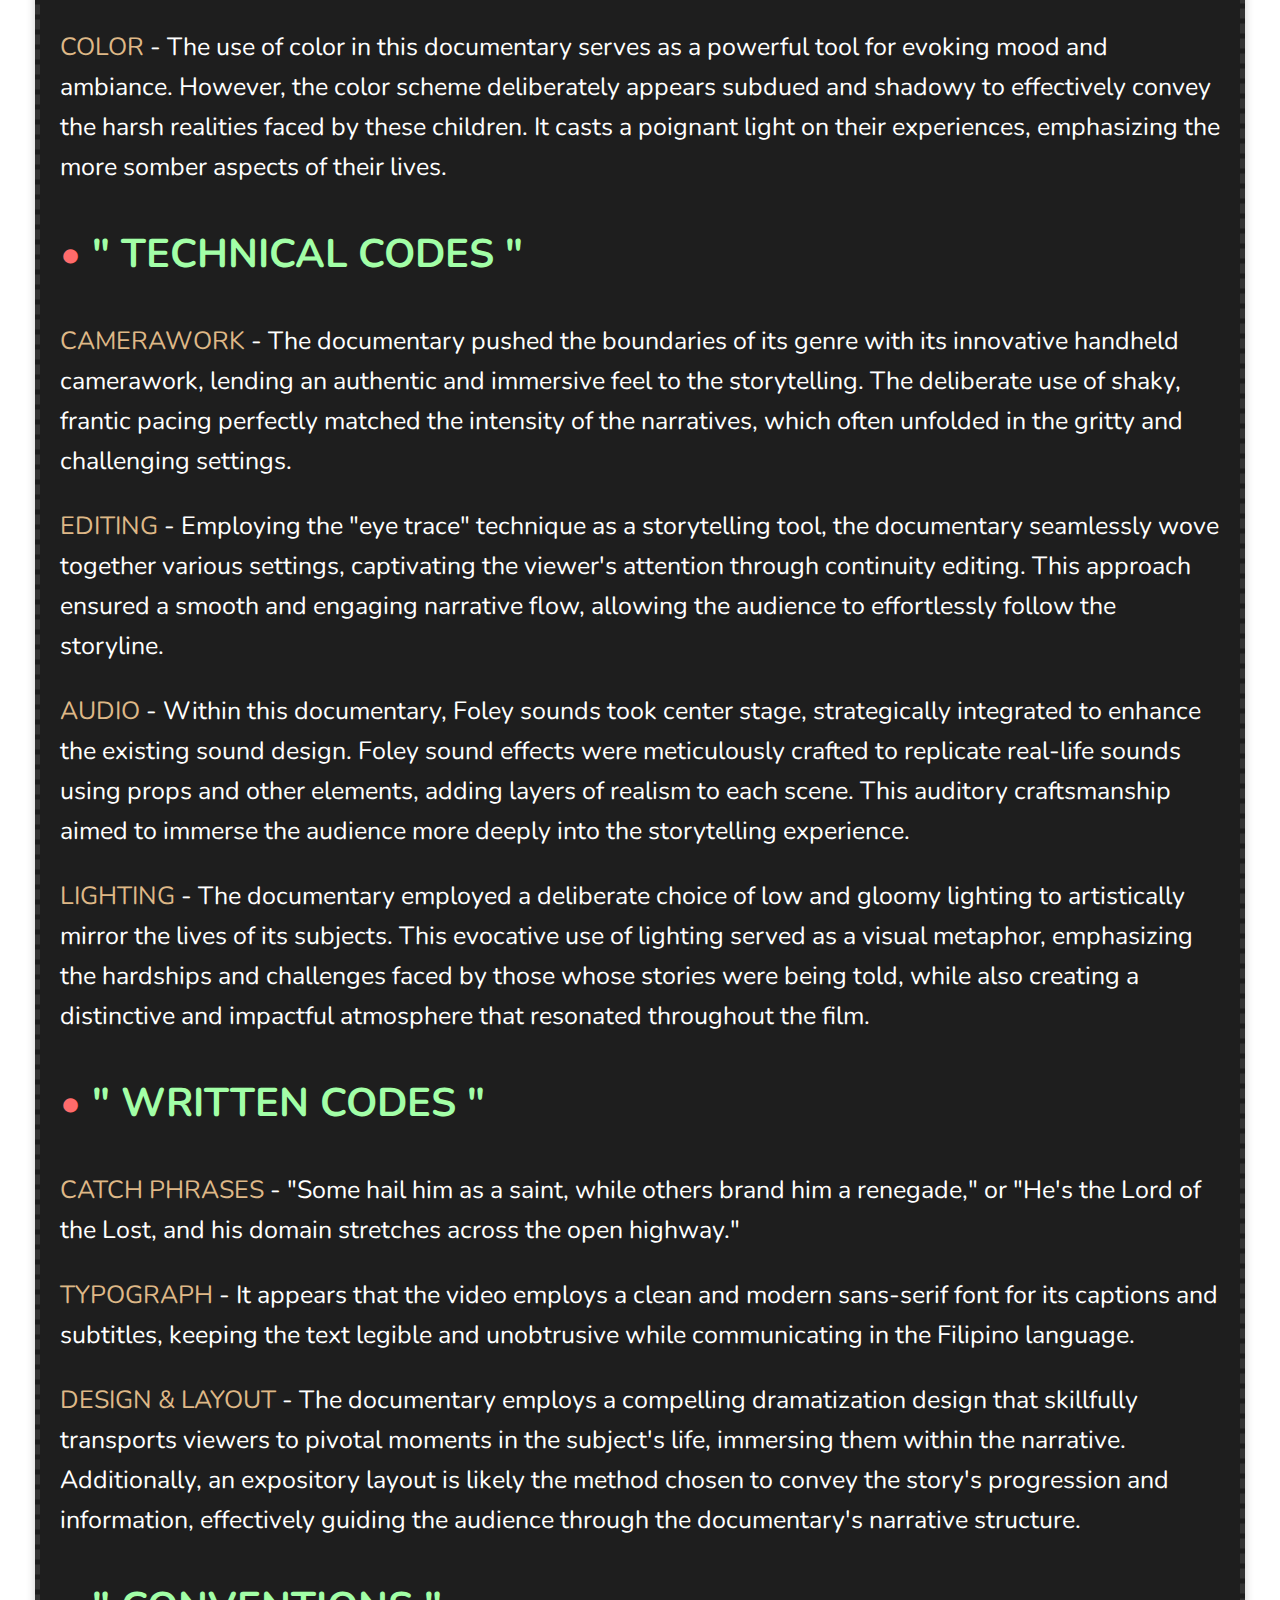
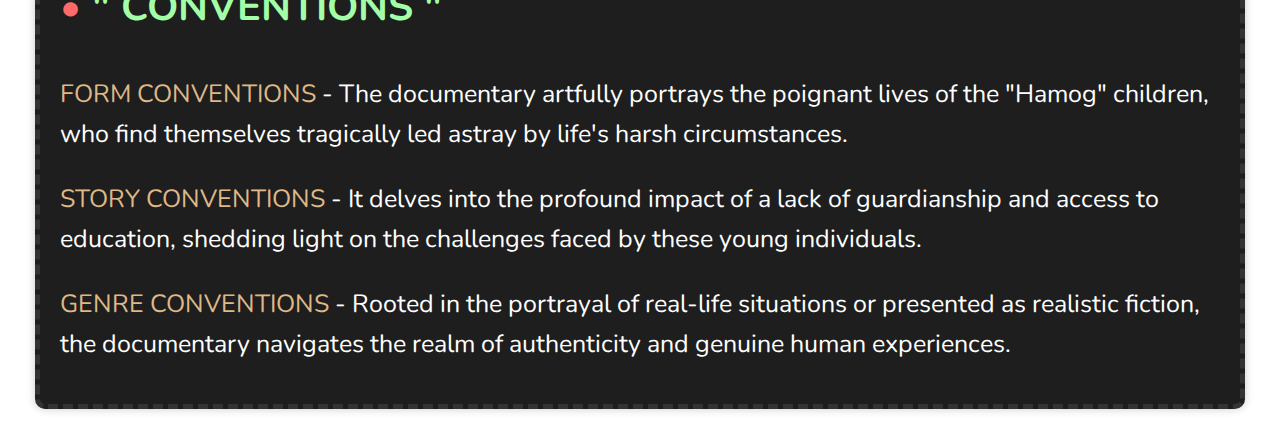
<file: activity-5.html>
<!DOCTYPE html>
<html lang="en-PH">
    <head>
        <meta charset="UTF-8">
        <meta http-equiv="X-UA-Compatible" content="IE=edge">
        <meta name="viewport" content="width=device-width, initial-scale=1.0">
        <meta name="description" content="Explore the world of Media and Information Literacy (MIL) on our blog. Discover valuable insights, tips, and resources to become a savvy consumer and creator of media in the digital age. Join us in promoting critical thinking and responsible information use.">
        <meta name="keywords" content="Media and Information Literacy, MIL blog, digital literacy, critical thinking, media literacy resources, information literacy, media consumption, online media, digital information, responsible information use">
        <meta name="author" content="Adrian_Steven_Mamauag_ICT_4-5">
        <meta name="robots" content="index, follow">
        <meta name="format-detection" content="telephone=no">
        <link rel="preconnect" href="https://fonts.googleapis.com">
        <link rel="preconnect" href="https://fonts.gstatic.com" crossorigin>
        <link href="https://fonts.googleapis.com/css2?family=Montserrat&family=Nunito&family=Khand&family=Manrope&display=swap" rel="stylesheet">    
        <link rel="shortcut icon" type="x-icon" href="assets\imgs\mil_icon.png">
        <title>MIL: Your Path to Media Literacy</title>
        <link rel="stylesheet" href="activity-5.css">
    </head>
<body>
    <header>
        <h1><a href="index.html" class="logo">MIL</a></h1>
        <nav>
            <ul>
                <li><a href="index.html">Introduction</a></li>
                <li><a href="activity-2.html">Activity #2</a></li>
                <li><a href="activity-3.html">Activity #3</a></li>
                <li><a href="activity-4.html">Activity #4</a></li>
                <li><a href="activity-5.html">Activity #5</a></li>
                <li><a href="activity-6.html">Activity #6</a></li>
                <li><a href="activity-7.html">Activity #7</a></li>
                <li><a href="activity-8.html">Activity #8</a></li>
                <li><a href="activity-9.html">Activity #9</a></li>
            </ul>
        </nav>
    </header>
    <div id="activity_5" class="activity_5">
        <h2>
            Activity 5
        </h2>
        <h3>
            A RAPPLER DOCUMENTARY 'HAMOG'
        </h3>
        <p>
            The title "HAMOG" belongs to a documentary created by Rappler, a prominent digital media platform known for its in-depth and thought-provoking content. This documentary, with its distinct title, represents a significant creative endeavor that delves into a particular subject matter, aiming to inform, engage, and stimulate meaningful conversations among its audience.
        </p>
        <center><iframe width="800" height="450" src="https://www.youtube.com/embed/KnNWGZZXofs?si=qT349Oz1ntK6Tuvm&amp;start=0" title="YouTube video player" frameborder="0" allowfullscreen></iframe></center>
        <h3>
            <span class="misc8">&bull;</span> <span class="misc2">&quot; SYMBOLIC CODES &quot;</span>
        </h3>
        <p>
            <span class="misc10">SETTING</span> &dash; The documentary unfolds in the vibrant city of Taguig and various other cities scattered across the sprawling metropolis of Manila.
        </p>
        <p>
            <span class="misc10">MISE-EN-SCÈNE</span> &dash; The visual storytelling of this documentary is a masterful composition, capturing scenes from diverse locales along the Pasig River. It employs a spectrum of camera angles, including low, high, tilted, and neutral perspectives, creating a dynamic visual narrative that immerses the viewer.
        </p>
        <p>
            <span class="misc10">ACTING</span> &dash; The central figure in this documentary is a person of remarkable determination. Their voice resonates with a calm, almost meditative quality, while their distinctive mannerisms, such as fiddling with a necklace and the contemplative act of puffing on a cigarette, set them apart from the norm.
        </p>
        <p>
            <span class="misc10">COLOR</span> &dash; The use of color in this documentary serves as a powerful tool for evoking mood and ambiance. However, the color scheme deliberately appears subdued and shadowy to effectively convey the harsh realities faced by these children. It casts a poignant light on their experiences, emphasizing the more somber aspects of their lives.
        </p>
        <h3>
            <span class="misc8">&bull;</span> <span class="misc2">&quot; TECHNICAL CODES &quot;</span>
        </h3>
        <p>
            <span class="misc10">CAMERAWORK</span> &dash; The documentary pushed the boundaries of its genre with its innovative handheld camerawork, lending an authentic and immersive feel to the storytelling. The deliberate use of shaky, frantic pacing perfectly matched the intensity of the narratives, which often unfolded in the gritty and challenging settings.
        </p>
        <p>
            <span class="misc10">EDITING</span> &dash; Employing the "eye trace" technique as a storytelling tool, the documentary seamlessly wove together various settings, captivating the viewer's attention through continuity editing. This approach ensured a smooth and engaging narrative flow, allowing the audience to effortlessly follow the storyline.
        </p>
        <p>
            <span class="misc10">AUDIO</span> &dash; Within this documentary, Foley sounds took center stage, strategically integrated to enhance the existing sound design. Foley sound effects were meticulously crafted to replicate real-life sounds using props and other elements, adding layers of realism to each scene. This auditory craftsmanship aimed to immerse the audience more deeply into the storytelling experience.
        </p>
        <p>
            <span class="misc10">LIGHTING</span> &dash; The documentary employed a deliberate choice of low and gloomy lighting to artistically mirror the lives of its subjects. This evocative use of lighting served as a visual metaphor, emphasizing the hardships and challenges faced by those whose stories were being told, while also creating a distinctive and impactful atmosphere that resonated throughout the film.
        </p>
        <h3>
            <span class="misc10"><span class="misc8">&bull;</span> <span class="misc2">&quot; WRITTEN CODES &quot;</span>
        </h3>
        <p>
            <span class="misc10">CATCH PHRASES</span> &dash; &quot;Some hail him as a saint, while others brand him a renegade,&quot; or &quot;He's the Lord of the Lost, and his domain stretches across the open highway.&quot;
        </p>
        <p>
            <span class="misc10">TYPOGRAPH</span> &dash; It appears that the video employs a clean and modern sans-serif font for its captions and subtitles, keeping the text legible and unobtrusive while communicating in the Filipino language.
        </p>
        <p>
            <span class="misc10">DESIGN & LAYOUT</span> &dash; The documentary employs a compelling dramatization design that skillfully transports viewers to pivotal moments in the subject's life, immersing them within the narrative. Additionally, an expository layout is likely the method chosen to convey the story's progression and information, effectively guiding the audience through the documentary's narrative structure.
        </p>
        <h3>
            <span class="misc8">&bull;</span> <span class="misc2">&quot; CONVENTIONS &quot;</span>
        </h3>
        <p>
            <span class="misc10">FORM CONVENTIONS</span> &dash; The documentary artfully portrays the poignant lives of the &quot;Hamog&quot; children, who find themselves tragically led astray by life's harsh circumstances.
        </p>
        <p>
            <span class="misc10">STORY CONVENTIONS</span> &dash; It delves into the profound impact of a lack of guardianship and access to education, shedding light on the challenges faced by these young individuals.
        </p>
        <p>
            <span class="misc10">GENRE CONVENTIONS</span> &dash; Rooted in the portrayal of real-life situations or presented as realistic fiction, the documentary navigates the realm of authenticity and genuine human experiences.
        </p>
    </div>
    <div class="back-to-top">
        <button id="back-to-top-btn" onclick="scrollToTop()">Back to Top</button>
    </div>
</body>
</html>
</file>
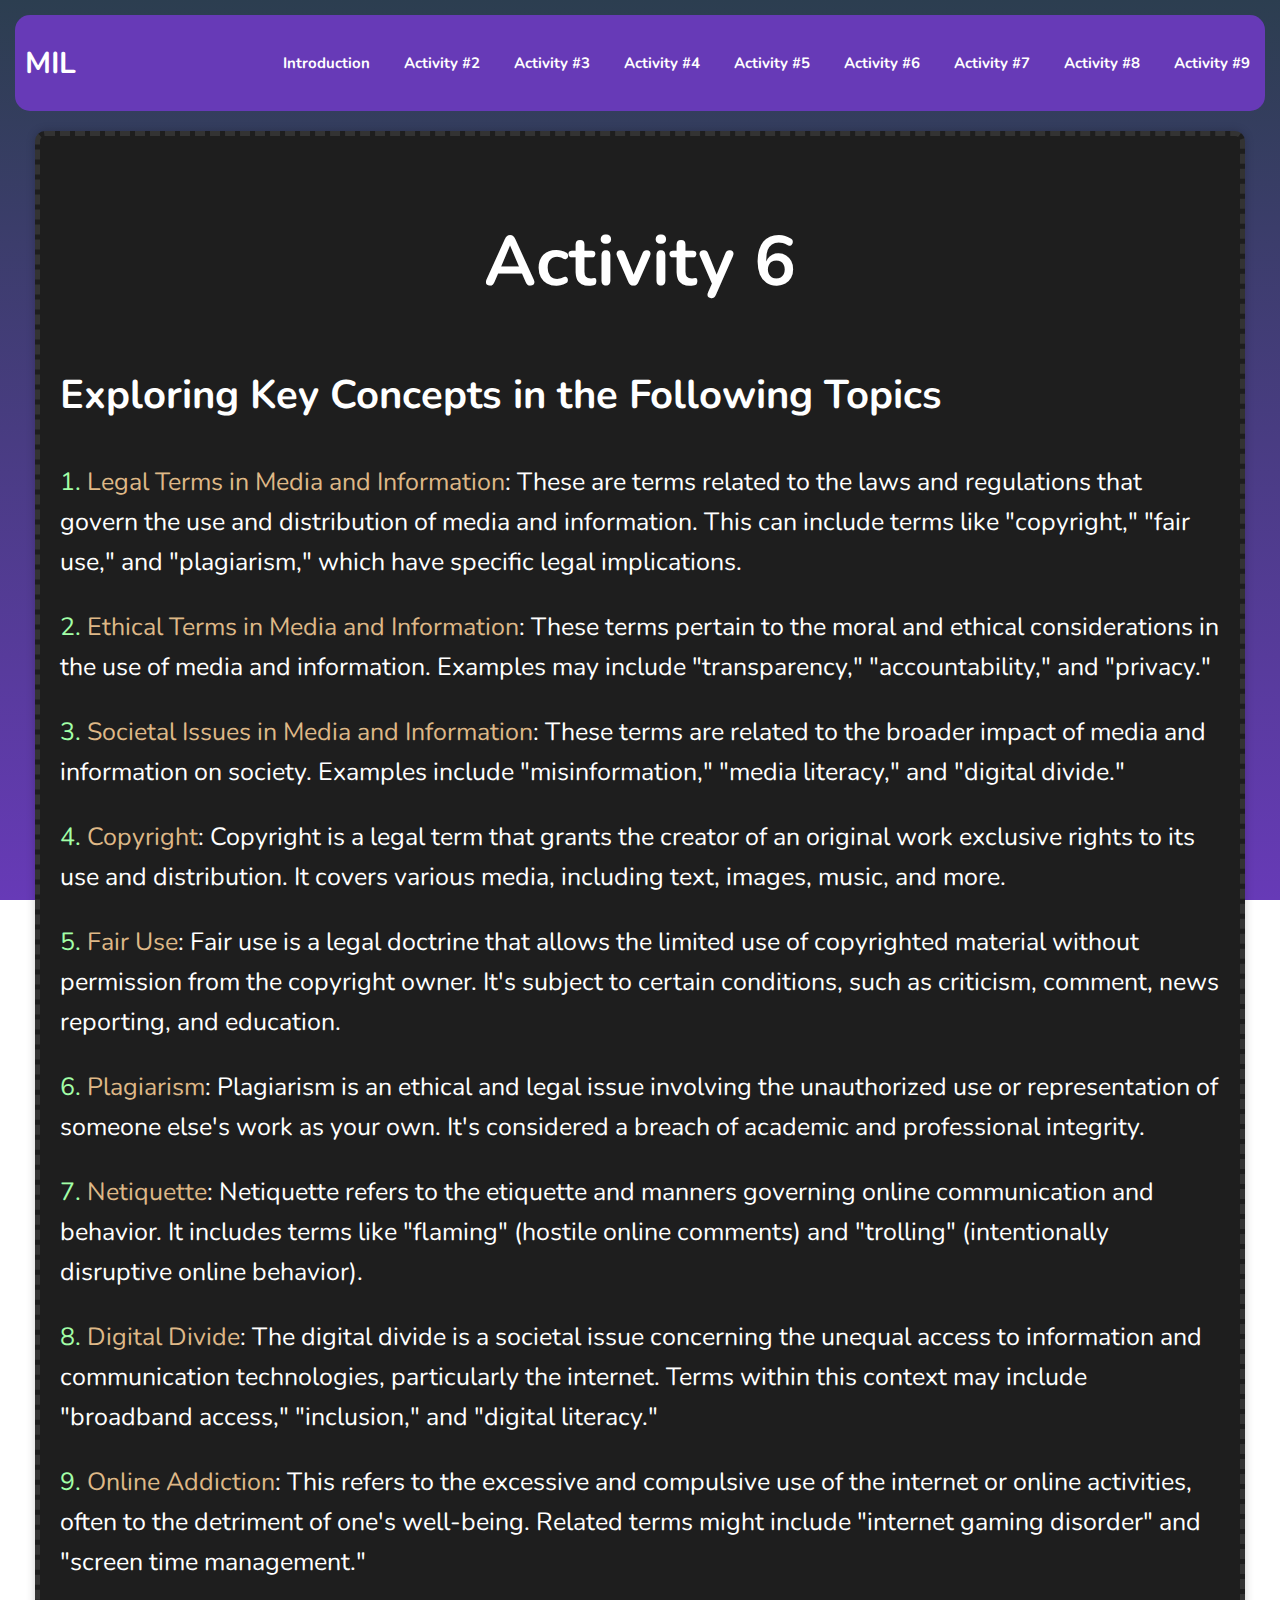
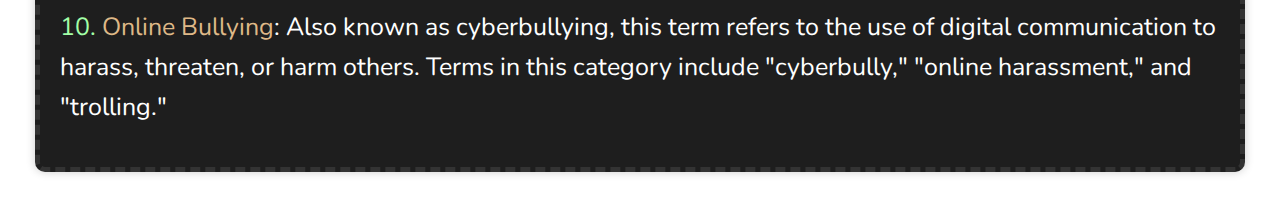
<file: activity-6.html>
<!DOCTYPE html>
<html lang="en-PH">
    <head>
        <meta charset="UTF-8">
        <meta http-equiv="X-UA-Compatible" content="IE=edge">
        <meta name="viewport" content="width=device-width, initial-scale=1.0">
        <meta name="description" content="Explore the world of Media and Information Literacy (MIL) on our blog. Discover valuable insights, tips, and resources to become a savvy consumer and creator of media in the digital age. Join us in promoting critical thinking and responsible information use.">
        <meta name="keywords" content="Media and Information Literacy, MIL blog, digital literacy, critical thinking, media literacy resources, information literacy, media consumption, online media, digital information, responsible information use">
        <meta name="author" content="Adrian_Steven_Mamauag_ICT_4-5">
        <meta name="robots" content="index, follow">
        <meta name="format-detection" content="telephone=no">
        <link rel="preconnect" href="https://fonts.googleapis.com">
        <link rel="preconnect" href="https://fonts.gstatic.com" crossorigin>
        <link href="https://fonts.googleapis.com/css2?family=Montserrat&family=Nunito&family=Khand&family=Manrope&display=swap" rel="stylesheet">    
        <link rel="shortcut icon" type="x-icon" href="assets\imgs\mil_icon.png">
        <title>MIL: Your Path to Media Literacy</title>
        <link rel="stylesheet" href="activity-6.css">
    </head>
<body>
    <header>
        <h1><a href="index.html" class="logo">MIL</a></h1>
        <nav>
            <ul>
                <li><a href="index.html">Introduction</a></li>
                <li><a href="activity-2.html">Activity #2</a></li>
                <li><a href="activity-3.html">Activity #3</a></li>
                <li><a href="activity-4.html">Activity #4</a></li>
                <li><a href="activity-5.html">Activity #5</a></li>
                <li><a href="activity-6.html">Activity #6</a></li>
                <li><a href="activity-7.html">Activity #7</a></li>
                <li><a href="activity-8.html">Activity #8</a></li>
                <li><a href="activity-9.html">Activity #9</a></li>
            </ul>
        </nav>
    </header>
    <div class="activity_6">
        <h2>
            Activity 6
        </h2>
        <h3>Exploring Key Concepts in the Following Topics</h3>
        <p>
            <span class="numbering">1. </span><span class="misc10">Legal Terms in Media and Information</span>: These are terms related to the laws and regulations that govern the use and distribution of media and information. This can include terms like "copyright," "fair use," and "plagiarism," which have specific legal implications.
        </p>
        <p>
            <span class="numbering">2. </span><span class="misc10">Ethical Terms in Media and Information</span>: These terms pertain to the moral and ethical considerations in the use of media and information. Examples may include "transparency," "accountability," and "privacy."
        </p>
        <p>
            <span class="numbering">3. </span><span class="misc10">Societal Issues in Media and Information</span>: These terms are related to the broader impact of media and information on society. Examples include "misinformation," "media literacy," and "digital divide."
        </p>
        <p>
            <span class="numbering">4. </span><span class="misc10">Copyright</span>: Copyright is a legal term that grants the creator of an original work exclusive rights to its use and distribution. It covers various media, including text, images, music, and more.
        </p>
        <p>
            <span class="numbering">5. </span><span class="misc10">Fair Use</span>: Fair use is a legal doctrine that allows the limited use of copyrighted material without permission from the copyright owner. It's subject to certain conditions, such as criticism, comment, news reporting, and education.
        </p>
        <p>
            <span class="numbering">6. </span><span class="misc10">Plagiarism</span>: Plagiarism is an ethical and legal issue involving the unauthorized use or representation of someone else's work as your own. It's considered a breach of academic and professional integrity.
        </p>
        <p>
            <span class="numbering">7. </span><span class="misc10">Netiquette</span>: Netiquette refers to the etiquette and manners governing online communication and behavior. It includes terms like "flaming" (hostile online comments) and "trolling" (intentionally disruptive online behavior).
        </p>
        <p>
            <span class="numbering">8. </span><span class="misc10">Digital Divide</span>: The digital divide is a societal issue concerning the unequal access to information and communication technologies, particularly the internet. Terms within this context may include "broadband access," "inclusion," and "digital literacy."
        </p>
        <p>
            <span class="numbering">9. </span><span class="misc10">Online Addiction</span>: This refers to the excessive and compulsive use of the internet or online activities, often to the detriment of one's well-being. Related terms might include "internet gaming disorder" and "screen time management."
        </p>
        <p>
            <span class="numbering">10. </span><span class="misc10">Online Bullying</span>: Also known as cyberbullying, this term refers to the use of digital communication to harass, threaten, or harm others. Terms in this category include "cyberbully," "online harassment," and "trolling."
        </p>
        
    </div>
    <div class="back-to-top">
        <button id="back-to-top-btn" onclick="scrollToTop()">Back to Top</button>
    </div>
</body>
</html>
</file>
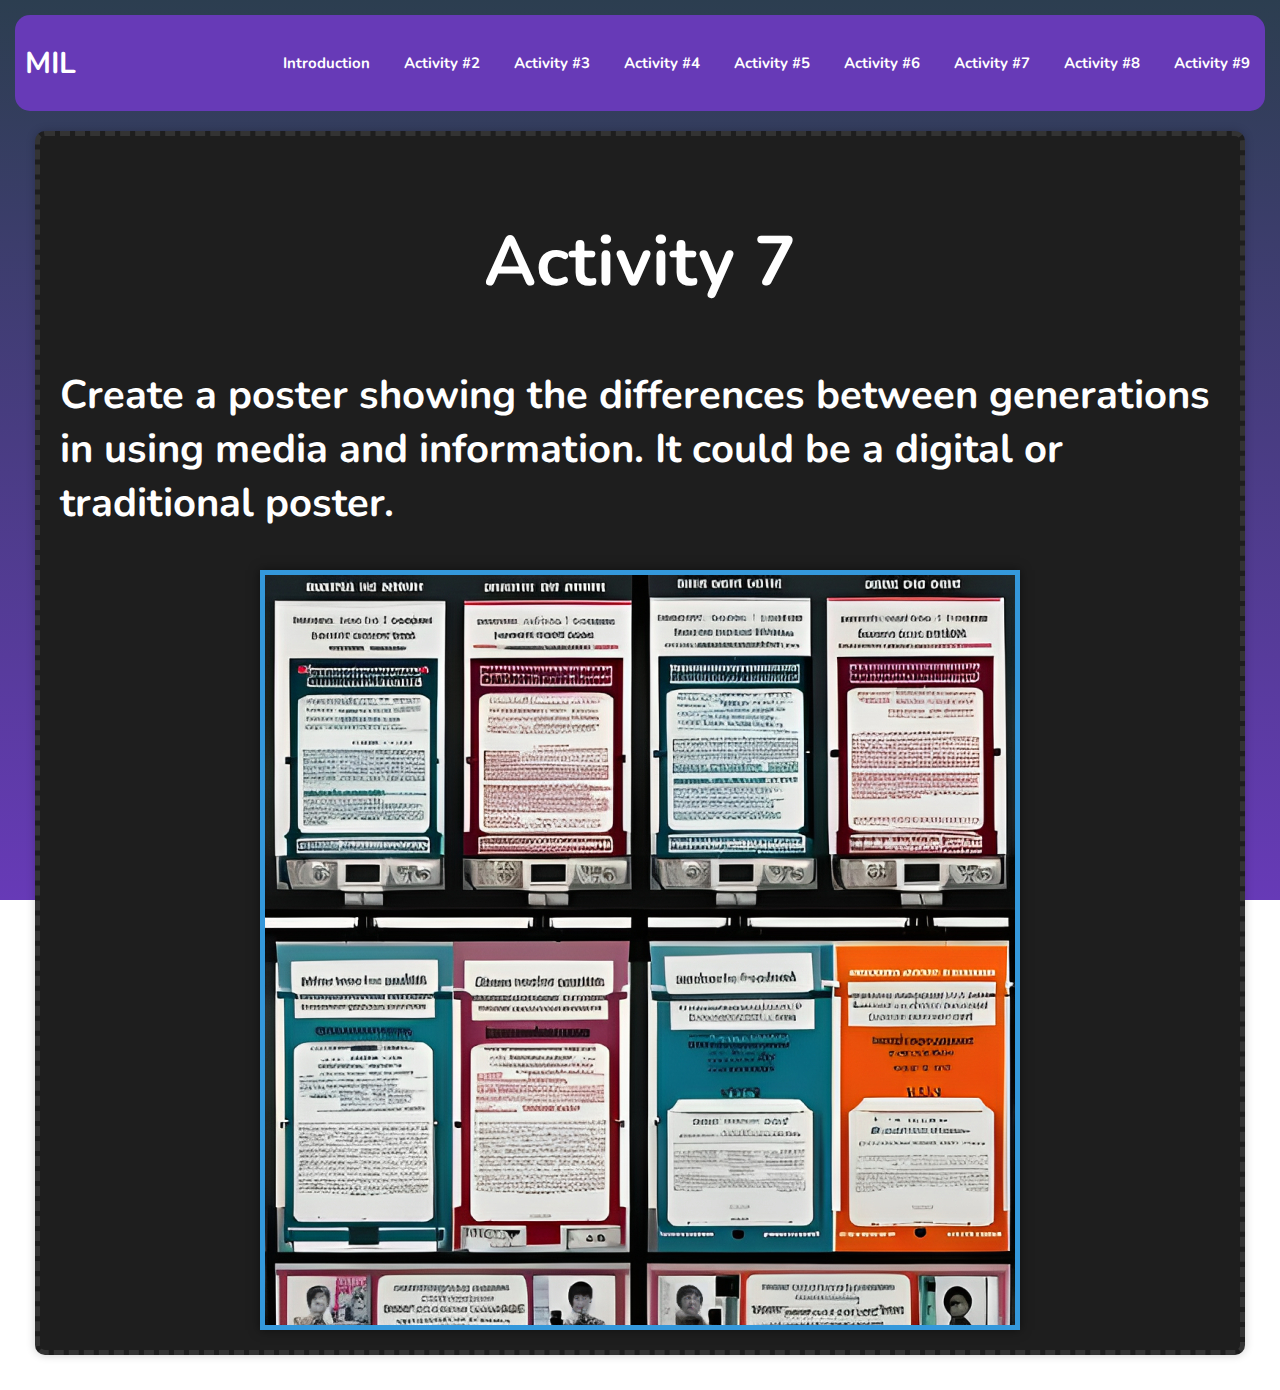
<file: activity-7.html>
<!DOCTYPE html>
<html lang="en-PH">
    <head>
        <meta charset="UTF-8">
        <meta http-equiv="X-UA-Compatible" content="IE=edge">
        <meta name="viewport" content="width=device-width, initial-scale=1.0">
        <meta name="description" content="Explore the world of Media and Information Literacy (MIL) on our blog. Discover valuable insights, tips, and resources to become a savvy consumer and creator of media in the digital age. Join us in promoting critical thinking and responsible information use.">
        <meta name="keywords" content="Media and Information Literacy, MIL blog, digital literacy, critical thinking, media literacy resources, information literacy, media consumption, online media, digital information, responsible information use">
        <meta name="author" content="Adrian_Steven_Mamauag_ICT_4-5">
        <meta name="robots" content="index, follow">
        <meta name="format-detection" content="telephone=no">
        <link rel="preconnect" href="https://fonts.googleapis.com">
        <link rel="preconnect" href="https://fonts.gstatic.com" crossorigin>
        <link href="https://fonts.googleapis.com/css2?family=Montserrat&family=Nunito&family=Khand&family=Manrope&display=swap" rel="stylesheet">    
        <link rel="shortcut icon" type="x-icon" href="assets\imgs\mil_icon.png">
        <title>MIL: Your Path to Media Literacy</title>
        <link rel="stylesheet" href="acitivity-7.css">
    </head>
<body>
    <header>
        <h1><a href="index.html" class="logo">MIL</a></h1>
        <nav>
            <ul>
                <li><a href="index.html">Introduction</a></li>
                <li><a href="activity-2.html">Activity #2</a></li>
                <li><a href="activity-3.html">Activity #3</a></li>
                <li><a href="activity-4.html">Activity #4</a></li>
                <li><a href="activity-5.html">Activity #5</a></li>
                <li><a href="activity-6.html">Activity #6</a></li>
                <li><a href="activity-7.html">Activity #7</a></li>
                <li><a href="activity-8.html">Activity #8</a></li>
                <li><a href="activity-9.html">Activity #9</a></li>
            </ul>
        </nav>
    </header>
    <div id="activity_7" class="activity_7">
        <h2>Activity 7</h2>
        <h3>Create a poster showing the differences between generations in using media and information. It could be a digital or traditional poster.</h3>
        <img src="assets\imgs\1615192015181923157202085195146725185914352023855125121955120146713.jpg" alt="">
    </div>
    <div class="back-to-top">
        <button id="back-to-top-btn" onclick="scrollToTop()">Back to Top</button>
    </div>
</body>
</html>
</file>
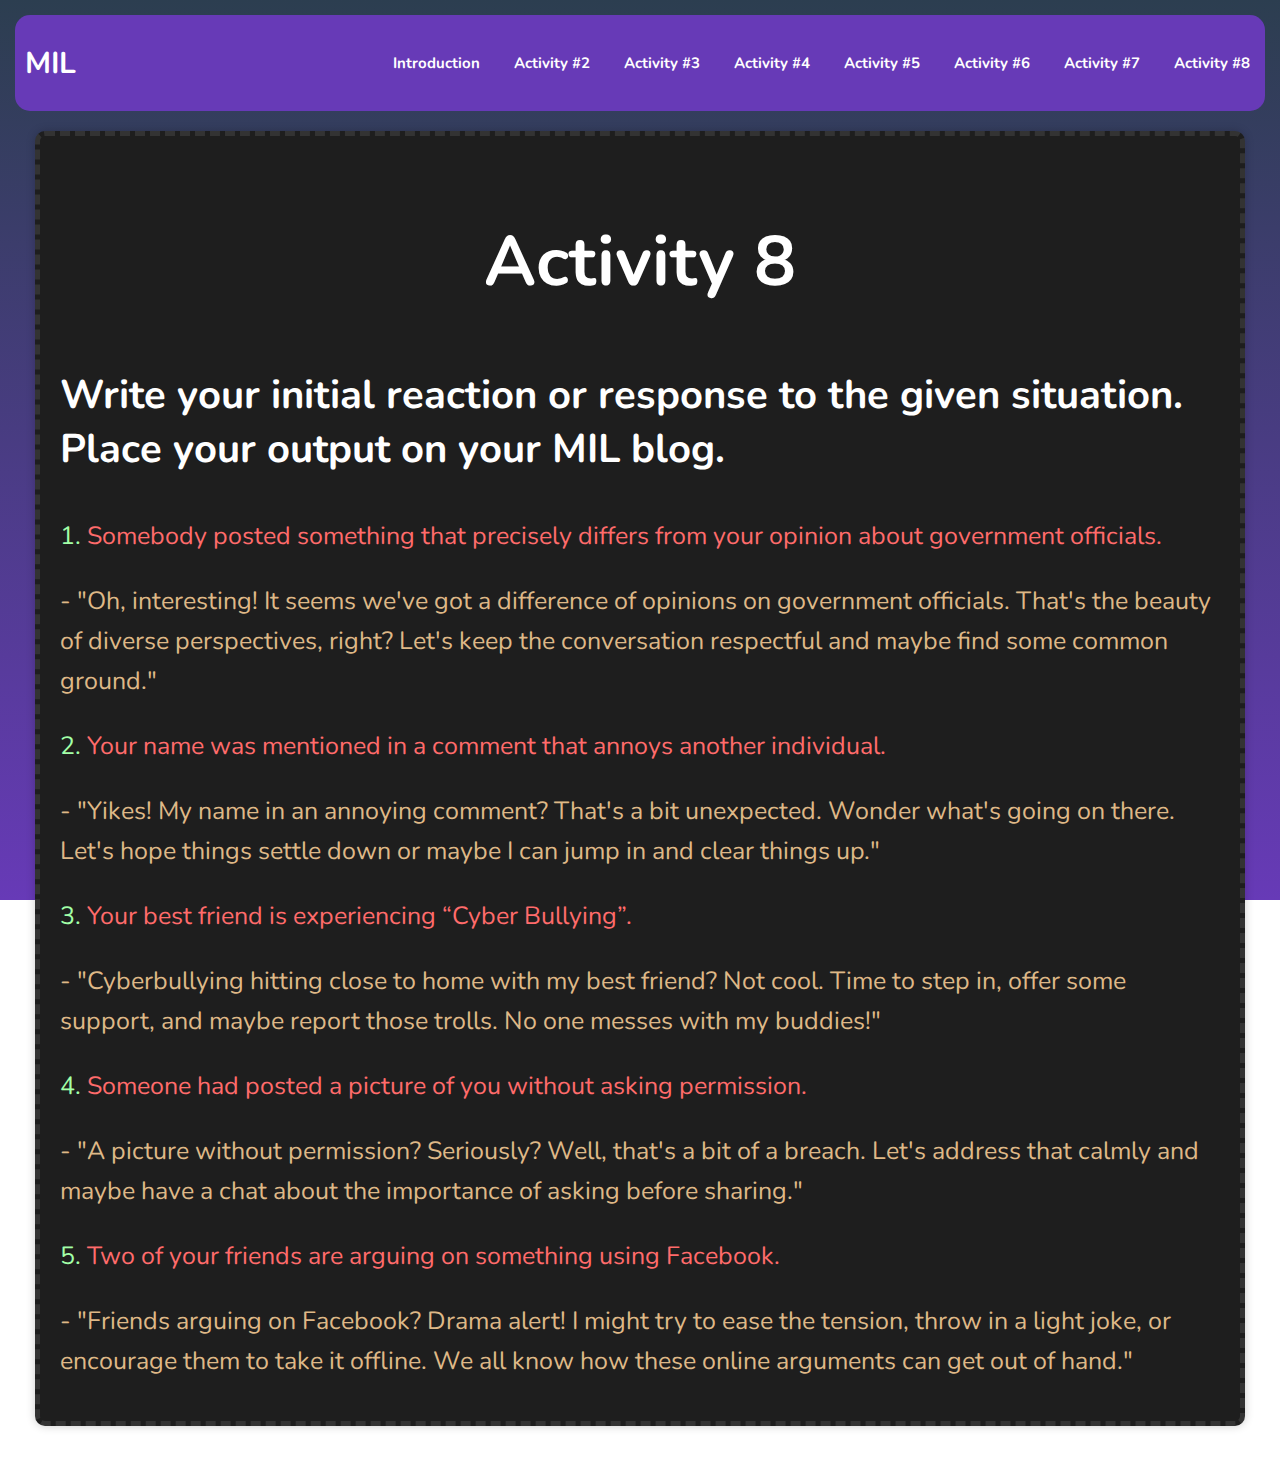
<file: activity-8.html>
<!DOCTYPE html>
<html lang="en-PH">
    <head>
        <meta charset="UTF-8">
        <meta http-equiv="X-UA-Compatible" content="IE=edge">
        <meta name="viewport" content="width=device-width, initial-scale=1.0">
        <meta name="description" content="Explore the world of Media and Information Literacy (MIL) on our blog. Discover valuable insights, tips, and resources to become a savvy consumer and creator of media in the digital age. Join us in promoting critical thinking and responsible information use.">
        <meta name="keywords" content="Media and Information Literacy, MIL blog, digital literacy, critical thinking, media literacy resources, information literacy, media consumption, online media, digital information, responsible information use">
        <meta name="author" content="Adrian_Steven_Mamauag_ICT_4-5">
        <meta name="robots" content="index, follow">
        <meta name="format-detection" content="telephone=no">
        <link rel="preconnect" href="https://fonts.googleapis.com">
        <link rel="preconnect" href="https://fonts.gstatic.com" crossorigin>
        <link href="https://fonts.googleapis.com/css2?family=Montserrat&family=Nunito&family=Khand&family=Manrope&display=swap" rel="stylesheet">    
        <link rel="shortcut icon" type="x-icon" href="assets\imgs\mil_icon.png">
        <title>MIL: Your Path to Media Literacy</title>
        <link rel="stylesheet" href="activity-8.css">
    </head>
<body>
    <header>
        <h1><a href="index.html" class="logo">MIL</a></h1>
        <nav>
            <ul>
                <li><a href="index.html">Introduction</a></li>
                <li><a href="activity-2.html">Activity #2</a></li>
                <li><a href="activity-3.html">Activity #3</a></li>
                <li><a href="activity-4.html">Activity #4</a></li>
                <li><a href="activity-5.html">Activity #5</a></li>
                <li><a href="activity-6.html">Activity #6</a></li>
                <li><a href="activity-7.html">Activity #7</a></li>
                <li><a href="activity-8.html">Activity #8</a></li>
            </ul>
        </nav>
    </header>
    <div id="activity_8" class="activity_8">
        <h2>Activity 8</h2>
        <h3>Write your initial reaction or response to the given situation. Place your output on your MIL blog.</h3>
        <p class="misc8"><span class="numbering">1.</span> Somebody posted something that precisely differs from your opinion about government officials.</p>
        <p class="misc10">
            - "Oh, interesting! It seems we've got a difference of opinions on government officials. That's the beauty of diverse perspectives, right? Let's keep the conversation respectful and maybe find some common ground."
        </p>
        <p class="misc8"><span class="numbering">2.</span> Your name was mentioned in a comment that annoys another individual.</p>
        <p class="misc10">
            - "Yikes! My name in an annoying comment? That's a bit unexpected. Wonder what's going on there. Let's hope things settle down or maybe I can jump in and clear things up."
        </p>
        <p class="misc8"><span class="numbering">3.</span> Your best friend is experiencing “Cyber Bullying”.</p>
        <p class="misc10">
            - "Cyberbullying hitting close to home with my best friend? Not cool. Time to step in, offer some support, and maybe report those trolls. No one messes with my buddies!"
        </p>
        <p class="misc8"><span class="numbering">4.</span> Someone had posted a picture of you without asking permission.</p>
        <p class="misc10">
            - "A picture without permission? Seriously? Well, that's a bit of a breach. Let's address that calmly and maybe have a chat about the importance of asking before sharing."
        </p>
        <p class="misc8"><span class="numbering">5.</span> Two of your friends are arguing on something using Facebook.</p>
        <p class="misc10">
            - "Friends arguing on Facebook? Drama alert! I might try to ease the tension, throw in a light joke, or encourage them to take it offline. We all know how these online arguments can get out of hand."
        </p>
       </div>
    <div class="back-to-top">
        <button id="back-to-top-btn" onclick="scrollToTop()">Back to Top</button>
    </div>
</body>
</html>
</file>
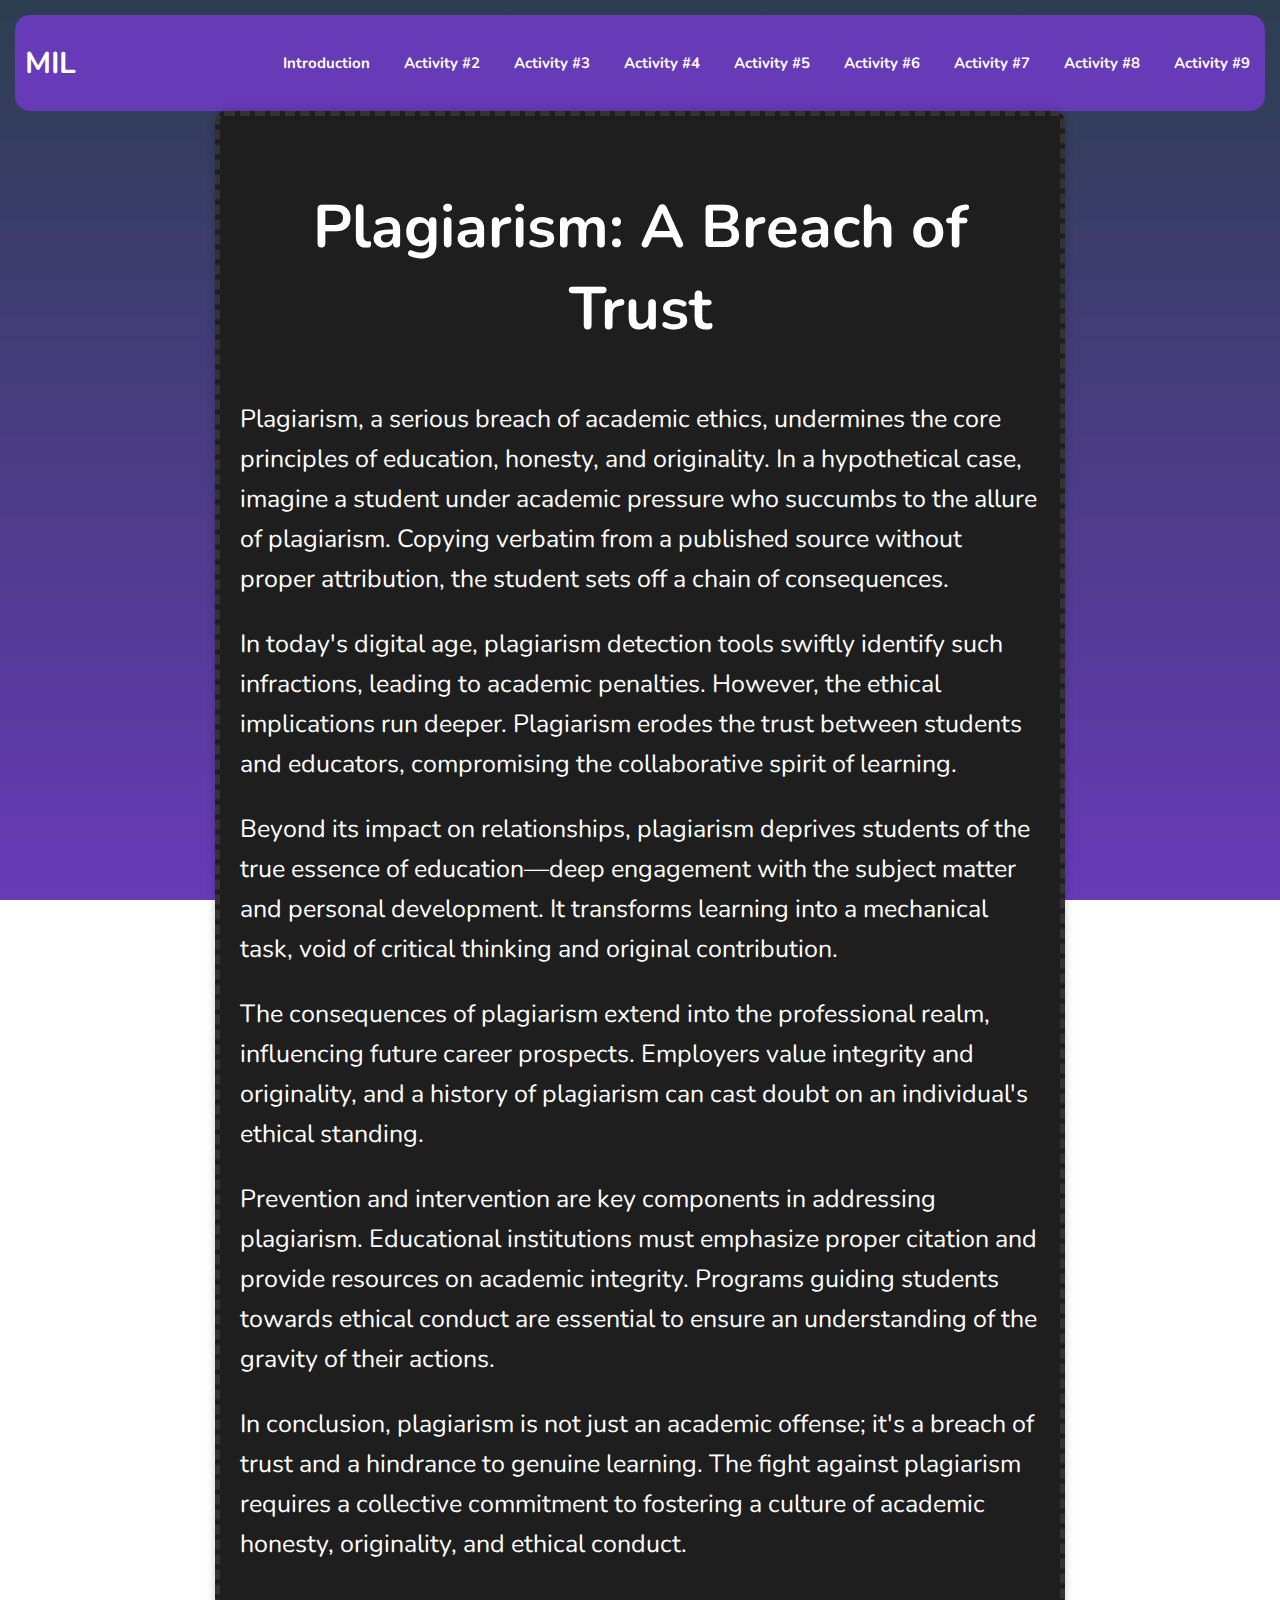
<file: activity-9.html>
<!DOCTYPE html>
<html lang="en-PH">
    <head>
        <meta charset="UTF-8">
        <meta http-equiv="X-UA-Compatible" content="IE=edge">
        <meta name="viewport" content="width=device-width, initial-scale=1.0">
        <meta name="description" content="Explore the world of Media and Information Literacy (MIL) on our blog. Discover valuable insights, tips, and resources to become a savvy consumer and creator of media in the digital age. Join us in promoting critical thinking and responsible information use.">
        <meta name="keywords" content="Media and Information Literacy, MIL blog, digital literacy, critical thinking, media literacy resources, information literacy, media consumption, online media, digital information, responsible information use">
        <meta name="author" content="Adrian_Steven_Mamauag_ICT_4-5">
        <meta name="robots" content="index, follow">
        <meta name="format-detection" content="telephone=no">
        <link rel="preconnect" href="https://fonts.googleapis.com">
        <link rel="preconnect" href="https://fonts.gstatic.com" crossorigin>
        <link href="https://fonts.googleapis.com/css2?family=Montserrat&family=Nunito&family=Khand&family=Manrope&display=swap" rel="stylesheet">    
        <link rel="shortcut icon" type="x-icon" href="assets\imgs\mil_icon.png">
        <title>MIL: Your Path to Media Literacy</title>
        <link rel="stylesheet" href="activity-9.css">
    </head>
<body>
    <header>
        <h1><a href="index.html" class="logo">MIL</a></h1>
        <nav>
            <ul>
                <li><a href="index.html">Introduction</a></li>
                <li><a href="activity-2.html">Activity #2</a></li>
                <li><a href="activity-3.html">Activity #3</a></li>
                <li><a href="activity-4.html">Activity #4</a></li>
                <li><a href="activity-5.html">Activity #5</a></li>
                <li><a href="activity-6.html">Activity #6</a></li>
                <li><a href="activity-7.html">Activity #7</a></li>
                <li><a href="activity-8.html">Activity #8</a></li>
                <li><a href="activity-9.html">Activity #9</a></li>
            </ul>
        </nav>
    </header>
    <div id="activity_9" class="activity_9">
        <h2>Plagiarism: A Breach of Trust</h2>
        <p>Plagiarism, a serious breach of academic ethics, undermines the core principles of education, honesty, and
            originality. In a hypothetical case, imagine a student under academic pressure who succumbs to the allure
            of plagiarism. Copying verbatim from a published source without proper attribution, the student sets off a
            chain of consequences.</p>

        <p>In today's digital age, plagiarism detection tools swiftly identify such infractions, leading to academic
            penalties. However, the ethical implications run deeper. Plagiarism erodes the trust between students and
            educators, compromising the collaborative spirit of learning.</p>

        <p>Beyond its impact on relationships, plagiarism deprives students of the true essence of education—deep
            engagement with the subject matter and personal development. It transforms learning into a mechanical task,
            void of critical thinking and original contribution.</p>

        <p>The consequences of plagiarism extend into the professional realm, influencing future career prospects.
            Employers value integrity and originality, and a history of plagiarism can cast doubt on an individual's
            ethical standing.</p>

        <p>Prevention and intervention are key components in addressing plagiarism. Educational institutions must
            emphasize proper citation and provide resources on academic integrity. Programs guiding students towards
            ethical conduct are essential to ensure an understanding of the gravity of their actions.</p>

        <p>In conclusion, plagiarism is not just an academic offense; it's a breach of trust and a hindrance to genuine
            learning. The fight against plagiarism requires a collective commitment to fostering a culture of academic
            honesty, originality, and ethical conduct.</p>
    </div>

    <div class="back-to-top">
        <button id="back-to-top-btn" onclick="scrollToTop()">Back to Top</button>
    </div>
</body>
</html>
</file>
<file: styles.css>
/* Body styles */
body {
    background: linear-gradient(to bottom, #2C3E50, #673AB7);
    background-size: cover;
    background-attachment: fixed;
    color: #fefefe;
    font-family: Nunito, 'Courier New', Courier, Arial, Helvetica, sans-serif;
    margin: 10px;
    padding: 5px;
}

/* Header styles */
header {
    background-color: #673AB7;
    color: #fefefe;
    padding: 5px 0;
    display: flex;
    justify-content: space-between;
    align-items: center;
    border-radius: 15px;
}

/* Logo styles */
h1 a.logo {
    font-size: 30px;
    font-weight: bold;
    text-decoration: none;
    color: #fff;
    padding-left: 10px;
}
/* Navigation styles */
nav ul {
    list-style-type: none;
    margin: 0;
    padding: 0;
}
nav li {
    display: inline;
    margin: 0 15px;
    text-align: center;
}
nav a {
    text-decoration: none;
    color: #fff;
    font-weight: bold;
    font-size: 15px;
    transition: font-size 0.2s ease-in-out, transform 0.2s ease-in-out;
}
/* Hover styles */
nav a:hover {
    text-decoration: underline;
    transform: scale(2);
    font-size: 20px;
    color: #bb86f0;
}

/* Back to Top Button */
#back-to-top-btn {
    align-items: center;
    background-color: #0276FF;
    border-radius: 8px;
    border-style: none;
    bottom: 20px;
    box-shadow: rgba(255, 255, 255, 0.26) 0 1px 2px inset;
    box-sizing: border-box;
    color: var(--color-white);
    cursor: pointer;
    display: none;
    font-size: 100%;
    line-height: 1.15;
    margin: 0;
    outline: none;
    padding: 10px 20px;
    position: fixed;
    right: 20px;
    text-align: center;
    text-transform: none;
    touch-action: manipulation;
    transition: background-color 0.13s ease-in-out, box-shadow 0.13s ease-in-out, color 0.13s ease-in-out, opacity 0.13s ease-in-out;
    z-index: 99;

/* Safari and Safari on iOS support */
    -webkit-user-select: none;
    -moz-user-select: none;
    -ms-user-select: none;
    user-select: none;
}

#back-to-top-btn:hover {
    background-color: #1C84FF;
}
#back-to-top-btn:active {
    background-color: #006AE8;
}
#back-to-top-btn:focus {
    outline: none;
    box-shadow: 0 0 0 4px rgba(0, 118, 255, 0.4);
}


.greet {
    text-align: center;
}
.greet-name {
    text-align: center;
}
.greet:hover {
    animation: CalmfloatUpDown 3s infinite ease-in-out;
}
.greet-name:hover {
    animation: CalmfloatUpDown 3s infinite ease-in-out;
}

.profile-image {
    width: 225px;
    height: 225px;
    border-radius: 50%;
    margin-right: 30px;
    display: block;
    margin: 50px auto;
}

.profile-image:hover {
    animation: floatUpDown 1s infinite ease-in-out;
    border: 2px solid #00ffff;
}

@keyframes floatUpDown {
    0%, 100% {
        transform: translateY(0);
    }
    50% {
        transform: translateY(-10px);
    }
}

@keyframes CalmfloatUpDown {
    0%, 100% {
        transform: translateY(0);
    }
    50% {
        transform: translateY(-8px);
    }
}

.intro-p {
    text-align: center;
}
.intro-p:hover {
    animation: CalmfloatUpDown 3s infinite ease-in-out;
}


.misc1, .misc9 {
    color:  #FFFFB3;
}

.misc2 {
    color: #A2FFA7;
}

.misc3 {
    color: #f7a9b6;
}

.misc4 {
    color: #CAA9FA;
}

.misc5 {
    color: #aeb0f5;
}

.misc6, .misc7, .misc8 {
    color: #FF6B6B;
}
.misc10 {
    color: burlywood;
}

.numbering {
    color: #A2FFA7;
}
</file>
<file: activity-2.css>
/* Body styles */
body {
    background: linear-gradient(to bottom, #2C3E50, #673AB7);
    background-size: cover;
    background-attachment: fixed;
    color: #fefefe;
    font-family: Nunito, 'Courier New', Courier, Arial, Helvetica, sans-serif;
    margin: 10px;
    padding: 5px;
}

/* Header styles */
header {
    background-color: #673AB7;
    color: #fefefe;
    padding: 5px 0;
    display: flex;
    justify-content: space-between;
    align-items: center;
    border-radius: 15px;
}

/* Logo styles */
h1 a.logo {
    font-size: 30px;
    font-weight: bold;
    text-decoration: none;
    color: #fff;
    padding-left: 10px;
}
/* Navigation styles */
nav ul {
    list-style-type: none;
    margin: 0;
    padding: 0;
}
nav li {
    display: inline;
    margin: 0 15px;
    text-align: center;
}
nav a {
    text-decoration: none;
    color: #fff;
    font-weight: bold;
    font-size: 15px;
    transition: font-size 0.2s ease-in-out, transform 0.2s ease-in-out;
}
/* Hover styles */
nav a:hover {
    text-decoration: underline;
    transform: scale(2);
    font-size: 20px;
    color: #bb86f0;
}

/* Back to Top Button */
#back-to-top-btn {
    align-items: center;
    background-color: #0276FF;
    border-radius: 8px;
    border-style: none;
    bottom: 20px;
    box-shadow: rgba(255, 255, 255, 0.26) 0 1px 2px inset;
    box-sizing: border-box;
    color: var(--color-white);
    cursor: pointer;
    display: none;
    font-size: 100%;
    line-height: 1.15;
    margin: 0;
    outline: none;
    padding: 10px 20px;
    position: fixed;
    right: 20px;
    text-align: center;
    text-transform: none;
    touch-action: manipulation;
    transition: background-color 0.13s ease-in-out, box-shadow 0.13s ease-in-out, color 0.13s ease-in-out, opacity 0.13s ease-in-out;
    z-index: 99;

/* Safari and Safari on iOS support */
    -webkit-user-select: none;
    -moz-user-select: none;
    -ms-user-select: none;
    user-select: none;
}

#back-to-top-btn:hover {
    background-color: #1C84FF;
}
#back-to-top-btn:active {
    background-color: #006AE8;
}
#back-to-top-btn:focus {
    outline: none;
    box-shadow: 0 0 0 4px rgba(0, 118, 255, 0.4);
}






.activity_2 {
    background-color: #1e1e1e;
    color: #ffffff;
    padding: 20px;
    margin: 20px;
    border: 5px dashed #333333;
    border-radius: 10px;
    box-shadow: 0px 0px 10px rgba(0, 0, 0, 0.2);
}

.activity_2 h2 {
    text-align: center;
    font-size: 70px;
    transition: background-color 0.5s ease;
}

.activity_2 h2:hover {
    transform: scale(1.2);
    transition: font-size 0.3s ease-in-out, transform 0.3s ease-in-out;
    color: salmon;
}

.activity_2 h3 {
    font-size: 40px;
}

.activity_2 p {
    font-size: 25px;
    line-height: 1.6;
    margin-bottom: 20px;
}

.activity_2 p:hover {
    background-color: #444444;
    transition: background-color 0.5s ease;
    animation: P_SlowFloat 2s infinite ease-in-out;
    color: #eec3fa;
}

@keyframes P_SlowFloat {
    0%, 100% {
        transform: translateY(0);
    }
    50% {
        transform: translateY(-5px);
    }
}

.misc1, .misc9 {
    color:  #FFFFB3;
}

.misc2 {
    color: #A2FFA7;
}

.misc3 {
    color: #f7a9b6;
}

.misc4 {
    color: #CAA9FA;
}

.misc5 {
    color: #aeb0f5;
}

.misc6, .misc7, .misc8 {
    color: #FF6B6B;
}
.misc10 {
    color: burlywood;
}

.numbering {
    color: #A2FFA7;
}
</file>
<file: activity-3.css>
/* Body styles */
body {
    background: linear-gradient(to bottom, #2C3E50, #673AB7);
    background-size: cover;
    background-attachment: fixed;
    color: #fefefe;
    font-family: Nunito, 'Courier New', Courier, Arial, Helvetica, sans-serif;
    margin: 10px;
    padding: 5px;
}

/* Header styles */
header {
    background-color: #673AB7;
    color: #fefefe;
    padding: 5px 0;
    display: flex;
    justify-content: space-between;
    align-items: center;
    border-radius: 15px;
}

/* Logo styles */
h1 a.logo {
    font-size: 30px;
    font-weight: bold;
    text-decoration: none;
    color: #fff;
    padding-left: 10px;
}
/* Navigation styles */
nav ul {
    list-style-type: none;
    margin: 0;
    padding: 0;
}
nav li {
    display: inline;
    margin: 0 15px;
    text-align: center;
}
nav a {
    text-decoration: none;
    color: #fff;
    font-weight: bold;
    font-size: 15px;
    transition: font-size 0.2s ease-in-out, transform 0.2s ease-in-out;
}
/* Hover styles */
nav a:hover {
    text-decoration: underline;
    transform: scale(2);
    font-size: 20px;
    color: #bb86f0;
}

/* Back to Top Button */
#back-to-top-btn {
    align-items: center;
    background-color: #0276FF;
    border-radius: 8px;
    border-style: none;
    bottom: 20px;
    box-shadow: rgba(255, 255, 255, 0.26) 0 1px 2px inset;
    box-sizing: border-box;
    color: var(--color-white);
    cursor: pointer;
    display: none;
    font-size: 100%;
    line-height: 1.15;
    margin: 0;
    outline: none;
    padding: 10px 20px;
    position: fixed;
    right: 20px;
    text-align: center;
    text-transform: none;
    touch-action: manipulation;
    transition: background-color 0.13s ease-in-out, box-shadow 0.13s ease-in-out, color 0.13s ease-in-out, opacity 0.13s ease-in-out;
    z-index: 99;

/* Safari and Safari on iOS support */
    -webkit-user-select: none;
    -moz-user-select: none;
    -ms-user-select: none;
    user-select: none;
}

#back-to-top-btn:hover {
    background-color: #1C84FF;
}
#back-to-top-btn:active {
    background-color: #006AE8;
}
#back-to-top-btn:focus {
    outline: none;
    box-shadow: 0 0 0 4px rgba(0, 118, 255, 0.4);
}






.activity_3 {
    background-color: #1e1e1e;
    color: #ffffff;
    padding: 20px;
    margin: 20px;
    border: 5px dashed #333333;
    border-radius: 10px;
    box-shadow: 0px 0px 10px rgba(0, 0, 0, 0.2);
}
.activity_3 h2 {
    text-align: center;
    font-size: 70px;
    transition: background-color 0.5s ease;
}
.activity_3 h2:hover {
    transform: scale(1.2);
    transition: font-size 0.3s ease-in-out, transform 0.3s ease-in-out;
    color: salmon;
}
.activity_3 h3 {
    font-size: 40px;
}

.activity_3 p {
    font-size: 25px;
    line-height: 1.6;
    margin-bottom: 20px;
}

.activity_3 p:hover {
    background-color: #444444;
    transition: background-color 0.5s ease;
    animation: P_SlowFloat 2s infinite ease-in-out;
    color: #eec3fa;
}

@keyframes P_SlowFloat {
    0%, 100% {
        transform: translateY(0);
    }
    50% {
        transform: translateY(-5px);
    }
}

.misc1, .misc9 {
    color:  #FFFFB3;
}

.misc2 {
    color: #A2FFA7;
}

.misc3 {
    color: #f7a9b6;
}

.misc4 {
    color: #CAA9FA;
}

.misc5 {
    color: #aeb0f5;
}

.misc6, .misc7, .misc8 {
    color: #FF6B6B;
}
.misc10 {
    color: burlywood;
}

.numbering {
    color: #A2FFA7;
}
</file>
<file: activity-4.css>
/* Body styles */
body {
    background: linear-gradient(to bottom, #2C3E50, #673AB7);
    background-size: cover;
    background-attachment: fixed;
    color: #fefefe;
    font-family: Nunito, 'Courier New', Courier, Arial, Helvetica, sans-serif;
    margin: 10px;
    padding: 5px;
}

/* Header styles */
header {
    background-color: #673AB7;
    color: #fefefe;
    padding: 5px 0;
    display: flex;
    justify-content: space-between;
    align-items: center;
    border-radius: 15px;
}

/* Logo styles */
h1 a.logo {
    font-size: 30px;
    font-weight: bold;
    text-decoration: none;
    color: #fff;
    padding-left: 10px;
}
/* Navigation styles */
nav ul {
    list-style-type: none;
    margin: 0;
    padding: 0;
}
nav li {
    display: inline;
    margin: 0 15px;
    text-align: center;
}
nav a {
    text-decoration: none;
    color: #fff;
    font-weight: bold;
    font-size: 15px;
    transition: font-size 0.2s ease-in-out, transform 0.2s ease-in-out;
}
/* Hover styles */
nav a:hover {
    text-decoration: underline;
    transform: scale(2);
    font-size: 20px;
    color: #bb86f0;
}

/* Back to Top Button */
#back-to-top-btn {
    align-items: center;
    background-color: #0276FF;
    border-radius: 8px;
    border-style: none;
    bottom: 20px;
    box-shadow: rgba(255, 255, 255, 0.26) 0 1px 2px inset;
    box-sizing: border-box;
    color: var(--color-white);
    cursor: pointer;
    display: none;
    font-size: 100%;
    line-height: 1.15;
    margin: 0;
    outline: none;
    padding: 10px 20px;
    position: fixed;
    right: 20px;
    text-align: center;
    text-transform: none;
    touch-action: manipulation;
    transition: background-color 0.13s ease-in-out, box-shadow 0.13s ease-in-out, color 0.13s ease-in-out, opacity 0.13s ease-in-out;
    z-index: 99;

/* Safari and Safari on iOS support */
    -webkit-user-select: none;
    -moz-user-select: none;
    -ms-user-select: none;
    user-select: none;
}

#back-to-top-btn:hover {
    background-color: #1C84FF;
}
#back-to-top-btn:active {
    background-color: #006AE8;
}
#back-to-top-btn:focus {
    outline: none;
    box-shadow: 0 0 0 4px rgba(0, 118, 255, 0.4);
}






.activity_4 {
    background-color: #1e1e1e;
    color: #ffffff;
    padding: 20px;
    margin: 20px;
    border: 5px dashed #333333;
    border-radius: 10px;
    box-shadow: 0px 0px 10px rgba(0, 0, 0, 0.2);
}
.activity_4 h2 {
    text-align: center;
    font-size: 70px;
    transition: background-color 0.5s ease;
}
.activity_4 h2:hover {
    transform: scale(1.2);
    transition: font-size 0.3s ease-in-out, transform 0.3s ease-in-out;
    color: salmon;
}
.activity_4 h3 {
    font-size: 40px;
}

.activity_4 p {
    font-size: 25px;
    line-height: 1.6;
    margin-bottom: 20px;
}

.activity_4 p:hover {
    background-color: #444444;
    transition: background-color 0.5s ease;
    animation: P_SlowFloat 2s infinite ease-in-out;
    color: #eec3fa;
}

@keyframes P_SlowFloat {
    0%, 100% {
        transform: translateY(0);
    }
    50% {
        transform: translateY(-5px);
    }
}
.activity_4 a {
    font-size: 25px;
    line-height: 1.6;
    margin-bottom: 20px;
    text-align: center;
    color: aqua;
}

.activity_4 a:hover {
    background-color: #444444;
    transition: background-color 0.5s ease;
    animation: P_SlowFloat 2s infinite ease-in-out;
    color: #eec3fa;
}

.misc1, .misc9 {
    color:  #FFFFB3;
}

.misc2 {
    color: #A2FFA7;
}

.misc3 {
    color: #f7a9b6;
}

.misc4 {
    color: #CAA9FA;
}

.misc5 {
    color: #aeb0f5;
}

.misc6, .misc7, .misc8 {
    color: #FF6B6B;
}
.misc10 {
    color: burlywood;
}

.numbering {
    color: #A2FFA7;
}
</file>
<file: activity-5.css>
/* Body styles */
body {
    background: linear-gradient(to bottom, #2C3E50, #673AB7);
    background-size: cover;
    background-attachment: fixed;
    color: #fefefe;
    font-family: Nunito, 'Courier New', Courier, Arial, Helvetica, sans-serif;
    margin: 10px;
    padding: 5px;
}

/* Header styles */
header {
    background-color: #673AB7;
    color: #fefefe;
    padding: 5px 0;
    display: flex;
    justify-content: space-between;
    align-items: center;
    border-radius: 15px;
}

/* Logo styles */
h1 a.logo {
    font-size: 30px;
    font-weight: bold;
    text-decoration: none;
    color: #fff;
    padding-left: 10px;
}
/* Navigation styles */
nav ul {
    list-style-type: none;
    margin: 0;
    padding: 0;
}
nav li {
    display: inline;
    margin: 0 15px;
    text-align: center;
}
nav a {
    text-decoration: none;
    color: #fff;
    font-weight: bold;
    font-size: 15px;
    transition: font-size 0.2s ease-in-out, transform 0.2s ease-in-out;
}
/* Hover styles */
nav a:hover {
    text-decoration: underline;
    transform: scale(2);
    font-size: 20px;
    color: #bb86f0;
}

/* Back to Top Button */
#back-to-top-btn {
    align-items: center;
    background-color: #0276FF;
    border-radius: 8px;
    border-style: none;
    bottom: 20px;
    box-shadow: rgba(255, 255, 255, 0.26) 0 1px 2px inset;
    box-sizing: border-box;
    color: var(--color-white);
    cursor: pointer;
    display: none;
    font-size: 100%;
    line-height: 1.15;
    margin: 0;
    outline: none;
    padding: 10px 20px;
    position: fixed;
    right: 20px;
    text-align: center;
    text-transform: none;
    touch-action: manipulation;
    transition: background-color 0.13s ease-in-out, box-shadow 0.13s ease-in-out, color 0.13s ease-in-out, opacity 0.13s ease-in-out;
    z-index: 99;

/* Safari and Safari on iOS support */
    -webkit-user-select: none;
    -moz-user-select: none;
    -ms-user-select: none;
    user-select: none;
}

#back-to-top-btn:hover {
    background-color: #1C84FF;
}
#back-to-top-btn:active {
    background-color: #006AE8;
}
#back-to-top-btn:focus {
    outline: none;
    box-shadow: 0 0 0 4px rgba(0, 118, 255, 0.4);
}






.activity_5 {
    background-color: #1e1e1e;
    color: #ffffff;
    padding: 20px;
    margin: 20px;
    border: 5px dashed #333333;
    border-radius: 10px;
    box-shadow: 0px 0px 10px rgba(0, 0, 0, 0.2);
}
.activity_5 h2 {
    text-align: center;
    font-size: 70px;
    transition: background-color 0.5s ease;
}
.activity_5 h2:hover {
    transform: scale(1.2);
    transition: font-size 0.3s ease-in-out, transform 0.3s ease-in-out;
    color: salmon;
}
.activity_5 h3 {
    font-size: 40px;
}

.activity_5 p {
    font-size: 25px;
    line-height: 1.6;
    margin-bottom: 20px;
}

.activity_5 p:hover {
    background-color: #444444;
    transition: background-color 0.5s ease;
    animation: P_SlowFloat 2s infinite ease-in-out;
    color: #eec3fa;
}

@keyframes P_SlowFloat {
    0%, 100% {
        transform: translateY(0);
    }
    50% {
        transform: translateY(-5px);
    }
}

.misc1, .misc9 {
    color:  #FFFFB3;
}

.misc2 {
    color: #A2FFA7;
}

.misc3 {
    color: #f7a9b6;
}

.misc4 {
    color: #CAA9FA;
}

.misc5 {
    color: #aeb0f5;
}

.misc6, .misc7, .misc8 {
    color: #FF6B6B;
}
.misc10 {
    color: burlywood;
}

.numbering {
    color: #A2FFA7;
}
</file>
<file: activity-6.css>
/* Body styles */
body {
    background: linear-gradient(to bottom, #2C3E50, #673AB7);
    background-size: cover;
    background-attachment: fixed;
    color: #fefefe;
    font-family: Nunito, 'Courier New', Courier, Arial, Helvetica, sans-serif;
    margin: 10px;
    padding: 5px;
}

/* Header styles */
header {
    background-color: #673AB7;
    color: #fefefe;
    padding: 5px 0;
    display: flex;
    justify-content: space-between;
    align-items: center;
    border-radius: 15px;
}

/* Logo styles */
h1 a.logo {
    font-size: 30px;
    font-weight: bold;
    text-decoration: none;
    color: #fff;
    padding-left: 10px;
}
/* Navigation styles */
nav ul {
    list-style-type: none;
    margin: 0;
    padding: 0;
}
nav li {
    display: inline;
    margin: 0 15px;
    text-align: center;
}
nav a {
    text-decoration: none;
    color: #fff;
    font-weight: bold;
    font-size: 15px;
    transition: font-size 0.2s ease-in-out, transform 0.2s ease-in-out;
}
/* Hover styles */
nav a:hover {
    text-decoration: underline;
    transform: scale(2);
    font-size: 20px;
    color: #bb86f0;
}

/* Back to Top Button */
#back-to-top-btn {
    align-items: center;
    background-color: #0276FF;
    border-radius: 8px;
    border-style: none;
    bottom: 20px;
    box-shadow: rgba(255, 255, 255, 0.26) 0 1px 2px inset;
    box-sizing: border-box;
    color: var(--color-white);
    cursor: pointer;
    display: none;
    font-size: 100%;
    line-height: 1.15;
    margin: 0;
    outline: none;
    padding: 10px 20px;
    position: fixed;
    right: 20px;
    text-align: center;
    text-transform: none;
    touch-action: manipulation;
    transition: background-color 0.13s ease-in-out, box-shadow 0.13s ease-in-out, color 0.13s ease-in-out, opacity 0.13s ease-in-out;
    z-index: 99;

/* Safari and Safari on iOS support */
    -webkit-user-select: none;
    -moz-user-select: none;
    -ms-user-select: none;
    user-select: none;
}

#back-to-top-btn:hover {
    background-color: #1C84FF;
}
#back-to-top-btn:active {
    background-color: #006AE8;
}
#back-to-top-btn:focus {
    outline: none;
    box-shadow: 0 0 0 4px rgba(0, 118, 255, 0.4);
}

.activity_6 {
    background-color: #1e1e1e;
    color: #ffffff;
    padding: 20px;
    margin: 20px;
    border: 5px dashed #333333;
    border-radius: 10px;
    box-shadow: 0px 0px 10px rgba(0, 0, 0, 0.2);
}
.activity_6 h2 {
    text-align: center;
    font-size: 70px;
    transition: background-color 0.5s ease;
}
.activity_6 h2:hover {
    transform: scale(1.2);
    transition: font-size 0.3s ease-in-out, transform 0.3s ease-in-out;
    color: salmon;
}
.activity_6 h3 {
    font-size: 40px;
}

.activity_6 p {
    font-size: 25px;
    line-height: 1.6;
    margin-bottom: 20px;
}

.activity_6 p:hover {
    background-color: #444444;
    transition: background-color 0.5s ease;
    animation: P_SlowFloat 2s infinite ease-in-out;
    color: #eec3fa;
}

@keyframes P_SlowFloat {
    0%, 100% {
        transform: translateY(0);
    }
    50% {
        transform: translateY(-5px);
    }
}

.misc1, .misc9 {
    color:  #FFFFB3;
}

.misc2 {
    color: #A2FFA7;
}

.misc3 {
    color: #f7a9b6;
}

.misc4 {
    color: #CAA9FA;
}

.misc5 {
    color: #aeb0f5;
}

.misc6, .misc7, .misc8 {
    color: #FF6B6B;
}
.misc10 {
    color: burlywood;
}

.numbering {
    color: #A2FFA7;
}
</file>
<file: acitivity-7.css>
/* Body styles */
body {
    background: linear-gradient(to bottom, #2C3E50, #673AB7);
    background-size: cover;
    background-attachment: fixed;
    color: #fefefe;
    font-family: Nunito, 'Courier New', Courier, Arial, Helvetica, sans-serif;
    margin: 10px;
    padding: 5px;
}

/* Header styles */
header {
    background-color: #673AB7;
    color: #fefefe;
    padding: 5px 0;
    display: flex;
    justify-content: space-between;
    align-items: center;
    border-radius: 15px;
}

/* Logo styles */
h1 a.logo {
    font-size: 30px;
    font-weight: bold;
    text-decoration: none;
    color: #fff;
    padding-left: 10px;
}
/* Navigation styles */
nav ul {
    list-style-type: none;
    margin: 0;
    padding: 0;
}
nav li {
    display: inline;
    margin: 0 15px;
    text-align: center;
}
nav a {
    text-decoration: none;
    color: #fff;
    font-weight: bold;
    font-size: 15px;
    transition: font-size 0.2s ease-in-out, transform 0.2s ease-in-out;
}
/* Hover styles */
nav a:hover {
    text-decoration: underline;
    transform: scale(2);
    font-size: 20px;
    color: #bb86f0;
}

/* Back to Top Button */
#back-to-top-btn {
    align-items: center;
    background-color: #0276FF;
    border-radius: 8px;
    border-style: none;
    bottom: 20px;
    box-shadow: rgba(255, 255, 255, 0.26) 0 1px 2px inset;
    box-sizing: border-box;
    color: var(--color-white);
    cursor: pointer;
    display: none;
    font-size: 100%;
    line-height: 1.15;
    margin: 0;
    outline: none;
    padding: 10px 20px;
    position: fixed;
    right: 20px;
    text-align: center;
    text-transform: none;
    touch-action: manipulation;
    transition: background-color 0.13s ease-in-out, box-shadow 0.13s ease-in-out, color 0.13s ease-in-out, opacity 0.13s ease-in-out;
    z-index: 99;

/* Safari and Safari on iOS support */
    -webkit-user-select: none;
    -moz-user-select: none;
    -ms-user-select: none;
    user-select: none;
}

#back-to-top-btn:hover {
    background-color: #1C84FF;
}
#back-to-top-btn:active {
    background-color: #006AE8;
}
#back-to-top-btn:focus {
    outline: none;
    box-shadow: 0 0 0 4px rgba(0, 118, 255, 0.4);
}


.greet {
    text-align: center;
}
.greet-name {
    text-align: center;
}
.greet:hover {
    animation: CalmfloatUpDown 3s infinite ease-in-out;
}
.greet-name:hover {
    animation: CalmfloatUpDown 3s infinite ease-in-out;
}

.profile-image {
    width: 225px;
    height: 225px;
    border-radius: 50%;
    margin-right: 30px;
    display: block;
    margin: 50px auto;
}

.profile-image:hover {
    animation: floatUpDown 1s infinite ease-in-out;
    border: 2px solid #00ffff;
}

@keyframes floatUpDown {
    0%, 100% {
        transform: translateY(0);
    }
    50% {
        transform: translateY(-10px);
    }
}

@keyframes CalmfloatUpDown {
    0%, 100% {
        transform: translateY(0);
    }
    50% {
        transform: translateY(-8px);
    }
}

.intro-p {
    text-align: center;
}
.intro-p:hover {
    animation: CalmfloatUpDown 3s infinite ease-in-out;
}

.activity_7 {
    background-color: #1e1e1e;
    color: #ffffff;
    padding: 20px;
    margin: 20px;
    border: 5px dashed #333333;
    border-radius: 10px;
    box-shadow: 0px 0px 10px rgba(0, 0, 0, 0.2);
}
.activity_7 h2 {
    text-align: center;
    font-size: 70px;
    transition: background-color 0.5s ease;
}

.activity_7 h2:hover {
    transform: scale(1.2);
    transition: font-size 0.3s ease-in-out, transform 0.3s ease-in-out;
    color: salmon;
}

.activity_7 h3 {
    font-size: 40px;
}

.activity_7 p {
    font-size: 25px;
    line-height: 1.6;
    margin-bottom: 20px;
}

.activity_7 p:hover {
    background-color: #444444;
    transition: background-color 0.5s ease;
    animation: P_SlowFloat 2s infinite ease-in-out;
    color: #eec3fa;
}

img {
    border: 5px solid #3498db; 
    box-shadow: 0 0 10px rgba(0, 0, 0, 0.5);
    display: block;
    margin: 0 auto;
}

.misc1, .misc9 {
    color:  #FFFFB3;
}

.misc2 {
    color: #A2FFA7;
}

.misc3 {
    color: #f7a9b6;
}

.misc4 {
    color: #CAA9FA;
}

.misc5 {
    color: #aeb0f5;
}

.misc6, .misc7, .misc8 {
    color: #FF6B6B;
}
.misc10 {
    color: burlywood;
}

.numbering {
    color: #A2FFA7;
}
</file>
<file: activity-8.css>
/* Body styles */
body {
    background: linear-gradient(to bottom, #2C3E50, #673AB7);
    background-size: cover;
    background-attachment: fixed;
    color: #fefefe;
    font-family: Nunito, 'Courier New', Courier, Arial, Helvetica, sans-serif;
    margin: 10px;
    padding: 5px;
}

/* Header styles */
header {
    background-color: #673AB7;
    color: #fefefe;
    padding: 5px 0;
    display: flex;
    justify-content: space-between;
    align-items: center;
    border-radius: 15px;
}

/* Logo styles */
h1 a.logo {
    font-size: 30px;
    font-weight: bold;
    text-decoration: none;
    color: #fff;
    padding-left: 10px;
}
/* Navigation styles */
nav ul {
    list-style-type: none;
    margin: 0;
    padding: 0;
}
nav li {
    display: inline;
    margin: 0 15px;
    text-align: center;
}
nav a {
    text-decoration: none;
    color: #fff;
    font-weight: bold;
    font-size: 15px;
    transition: font-size 0.2s ease-in-out, transform 0.2s ease-in-out;
}
/* Hover styles */
nav a:hover {
    text-decoration: underline;
    transform: scale(2);
    font-size: 20px;
    color: #bb86f0;
}

/* Back to Top Button */
#back-to-top-btn {
    align-items: center;
    background-color: #0276FF;
    border-radius: 8px;
    border-style: none;
    bottom: 20px;
    box-shadow: rgba(255, 255, 255, 0.26) 0 1px 2px inset;
    box-sizing: border-box;
    color: var(--color-white);
    cursor: pointer;
    display: none;
    font-size: 100%;
    line-height: 1.15;
    margin: 0;
    outline: none;
    padding: 10px 20px;
    position: fixed;
    right: 20px;
    text-align: center;
    text-transform: none;
    touch-action: manipulation;
    transition: background-color 0.13s ease-in-out, box-shadow 0.13s ease-in-out, color 0.13s ease-in-out, opacity 0.13s ease-in-out;
    z-index: 99;

/* Safari and Safari on iOS support */
    -webkit-user-select: none;
    -moz-user-select: none;
    -ms-user-select: none;
    user-select: none;
}

#back-to-top-btn:hover {
    background-color: #1C84FF;
}
#back-to-top-btn:active {
    background-color: #006AE8;
}
#back-to-top-btn:focus {
    outline: none;
    box-shadow: 0 0 0 4px rgba(0, 118, 255, 0.4);
}



@keyframes floatUpDown {
    0%, 100% {
        transform: translateY(0);
    }
    50% {
        transform: translateY(-10px);
    }
}

@keyframes CalmfloatUpDown {
    0%, 100% {
        transform: translateY(0);
    }
    50% {
        transform: translateY(-8px);
    }
}

.activity_8 {
    background-color: #1e1e1e;
    color: #ffffff;
    padding: 20px;
    margin: 20px;
    border: 5px dashed #333333;
    border-radius: 10px;
    box-shadow: 0px 0px 10px rgba(0, 0, 0, 0.2);
}
.activity_8 h2 {
    text-align: center;
    font-size: 70px;
    transition: background-color 0.5s ease;
}
.activity_8 h2:hover {
    transform: scale(1.2);
    transition: font-size 0.3s ease-in-out, transform 0.3s ease-in-out;
    color: salmon;
}
.activity_8 h3 {
    font-size: 40px;
}

.activity_8 p {
    font-size: 25px;
    line-height: 1.6;
    margin-bottom: 20px;
}

.activity_8 p:hover {
    background-color: #444444;
    transition: background-color 0.5s ease;
    animation: P_SlowFloat 2s infinite ease-in-out;
    color: #eec3fa;
}

@keyframes P_SlowFloat {
    0%, 100% {
        transform: translateY(0);
    }
    50% {
        transform: translateY(-5px);
    }
}

.misc1, .misc9 {
    color:  #FFFFB3;
}

.misc2 {
    color: #A2FFA7;
}

.misc3 {
    color: #f7a9b6;
}

.misc4 {
    color: #CAA9FA;
}

.misc5 {
    color: #aeb0f5;
}

.misc6, .misc7, .misc8 {
    color: #FF6B6B;
}
.misc10 {
    color: burlywood;
}

.numbering {
    color: #A2FFA7;
}
</file>
<file: activity-9.css>
/* Body styles */
body {
    background: linear-gradient(to bottom, #2C3E50, #673AB7);
    background-size: cover;
    background-attachment: fixed;
    color: #fefefe;
    font-family: Nunito, 'Courier New', Courier, Arial, Helvetica, sans-serif;
    margin: 10px;
    padding: 5px;
    height: 100vh;
    justify-content: center;
    align-items: center;
}

/* Header styles */
header {
    background-color: #673AB7;
    color: #fefefe;
    padding: 5px 0;
    display: flex;
    justify-content: space-between;
    align-items: center;
    border-radius: 15px;
}

/* Logo styles */
h1 a.logo {
    font-size: 30px;
    font-weight: bold;
    text-decoration: none;
    color: #fff;
    padding-left: 10px;
}
/* Navigation styles */
nav ul {
    list-style-type: none;
    margin: 0;
    padding: 0;
}
nav li {
    display: inline;
    margin: 0 15px;
    text-align: center;
}
nav a {
    text-decoration: none;
    color: #fff;
    font-weight: bold;
    font-size: 15px;
    transition: font-size 0.2s ease-in-out, transform 0.2s ease-in-out;
}
/* Hover styles */
nav a:hover {
    text-decoration: underline;
    transform: scale(2);
    font-size: 20px;
    color: #bb86f0;
}

/* Back to Top Button */
#back-to-top-btn {
    align-items: center;
    background-color: #0276FF;
    border-radius: 8px;
    border-style: none;
    bottom: 20px;
    box-shadow: rgba(255, 255, 255, 0.26) 0 1px 2px inset;
    box-sizing: border-box;
    color: var(--color-white);
    cursor: pointer;
    display: none;
    font-size: 100%;
    line-height: 1.15;
    margin: 0;
    outline: none;
    padding: 10px 20px;
    position: fixed;
    right: 20px;
    text-align: center;
    text-transform: none;
    touch-action: manipulation;
    transition: background-color 0.13s ease-in-out, box-shadow 0.13s ease-in-out, color 0.13s ease-in-out, opacity 0.13s ease-in-out;
    z-index: 99;

/* Safari and Safari on iOS support */
    -webkit-user-select: none;
    -moz-user-select: none;
    -ms-user-select: none;
    user-select: none;
}

#back-to-top-btn:hover {
    background-color: #1C84FF;
}
#back-to-top-btn:active {
    background-color: #006AE8;
}
#back-to-top-btn:focus {
    outline: none;
    box-shadow: 0 0 0 4px rgba(0, 118, 255, 0.4);
}



@keyframes floatUpDown {
    0%, 100% {
        transform: translateY(0);
    }
    50% {
        transform: translateY(-10px);
    }
}

@keyframes CalmfloatUpDown {
    0%, 100% {
        transform: translateY(0);
    }
    50% {
        transform: translateY(-8px);
    }
}

.activity_9 {
    background-color: #1e1e1e;
    color: #ffffff;
    padding: 20px;
    margin: auto;
    border: 5px dashed #333333;
    border-radius: 10px;
    box-shadow: 0px 0px 10px rgba(0, 0, 0, 0.2);
    max-width: 800px;
}
.activity_9 h2 {
    text-align: center;
    font-size: 60px;
    transition: background-color 0.5s ease;
}
.activity_9 h2:hover {
    transform: scale(1.05);
    transition: font-size 0.3s ease-in-out, transform 0.3s ease-in-out;
    color: salmon;
}
.activity_9 h3 {
    font-size: 40px;
}

.activity_9 p {
    font-size: 25px;
    line-height: 1.6;
    margin-bottom: 20px;
}

.activity_9 p:hover {
    background-color: #444444;
    transition: background-color 0.5s ease;
    animation: P_SlowFloat 2s infinite ease-in-out;
    color: #eec3fa;
}

@keyframes P_SlowFloat {
    0%, 100% {
        transform: translateY(0);
    }
    50% {
        transform: translateY(-5px);
    }
}

.misc1, .misc9 {
    color:  #FFFFB3;
}

.misc2 {
    color: #A2FFA7;
}

.misc3 {
    color: #f7a9b6;
}

.misc4 {
    color: #CAA9FA;
}

.misc5 {
    color: #aeb0f5;
}

.misc6, .misc7, .misc8 {
    color: #FF6B6B;
}
.misc10 {
    color: burlywood;
}

.numbering {
    color: #A2FFA7;
}
</file>
